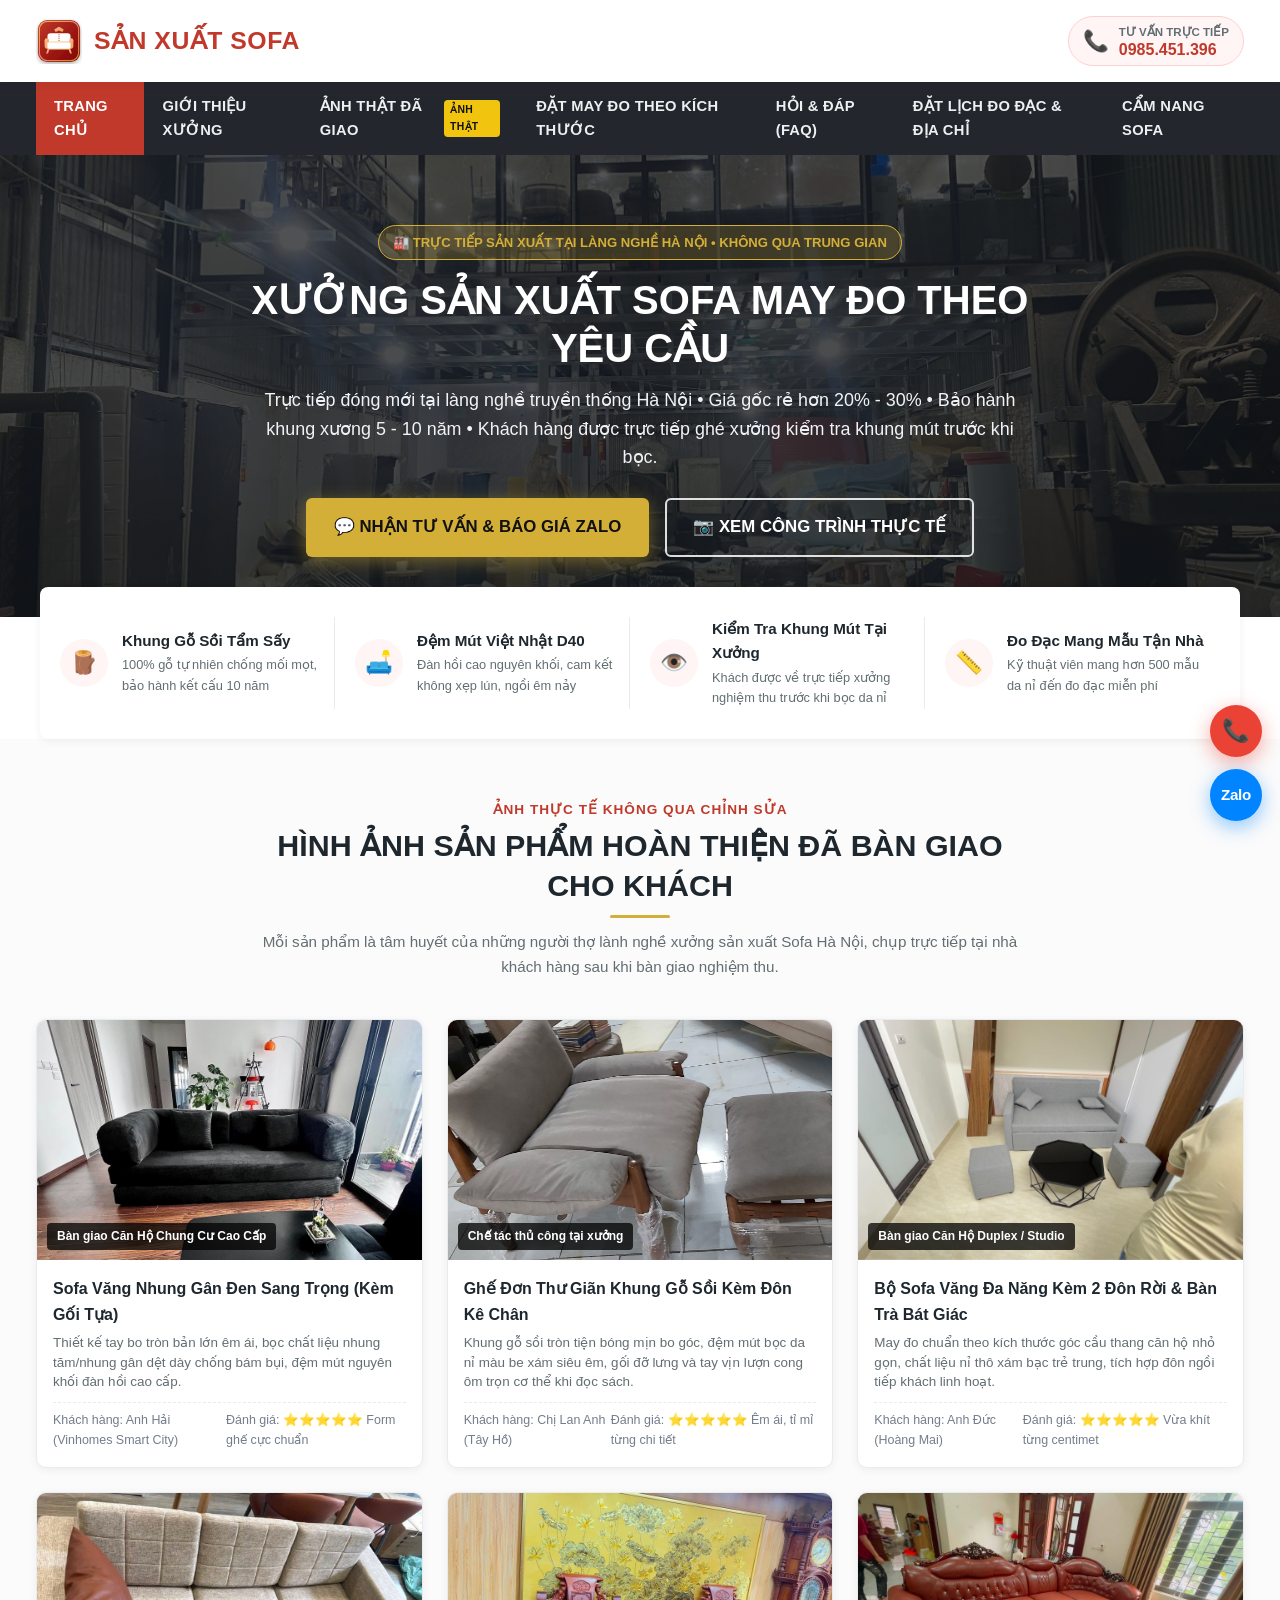
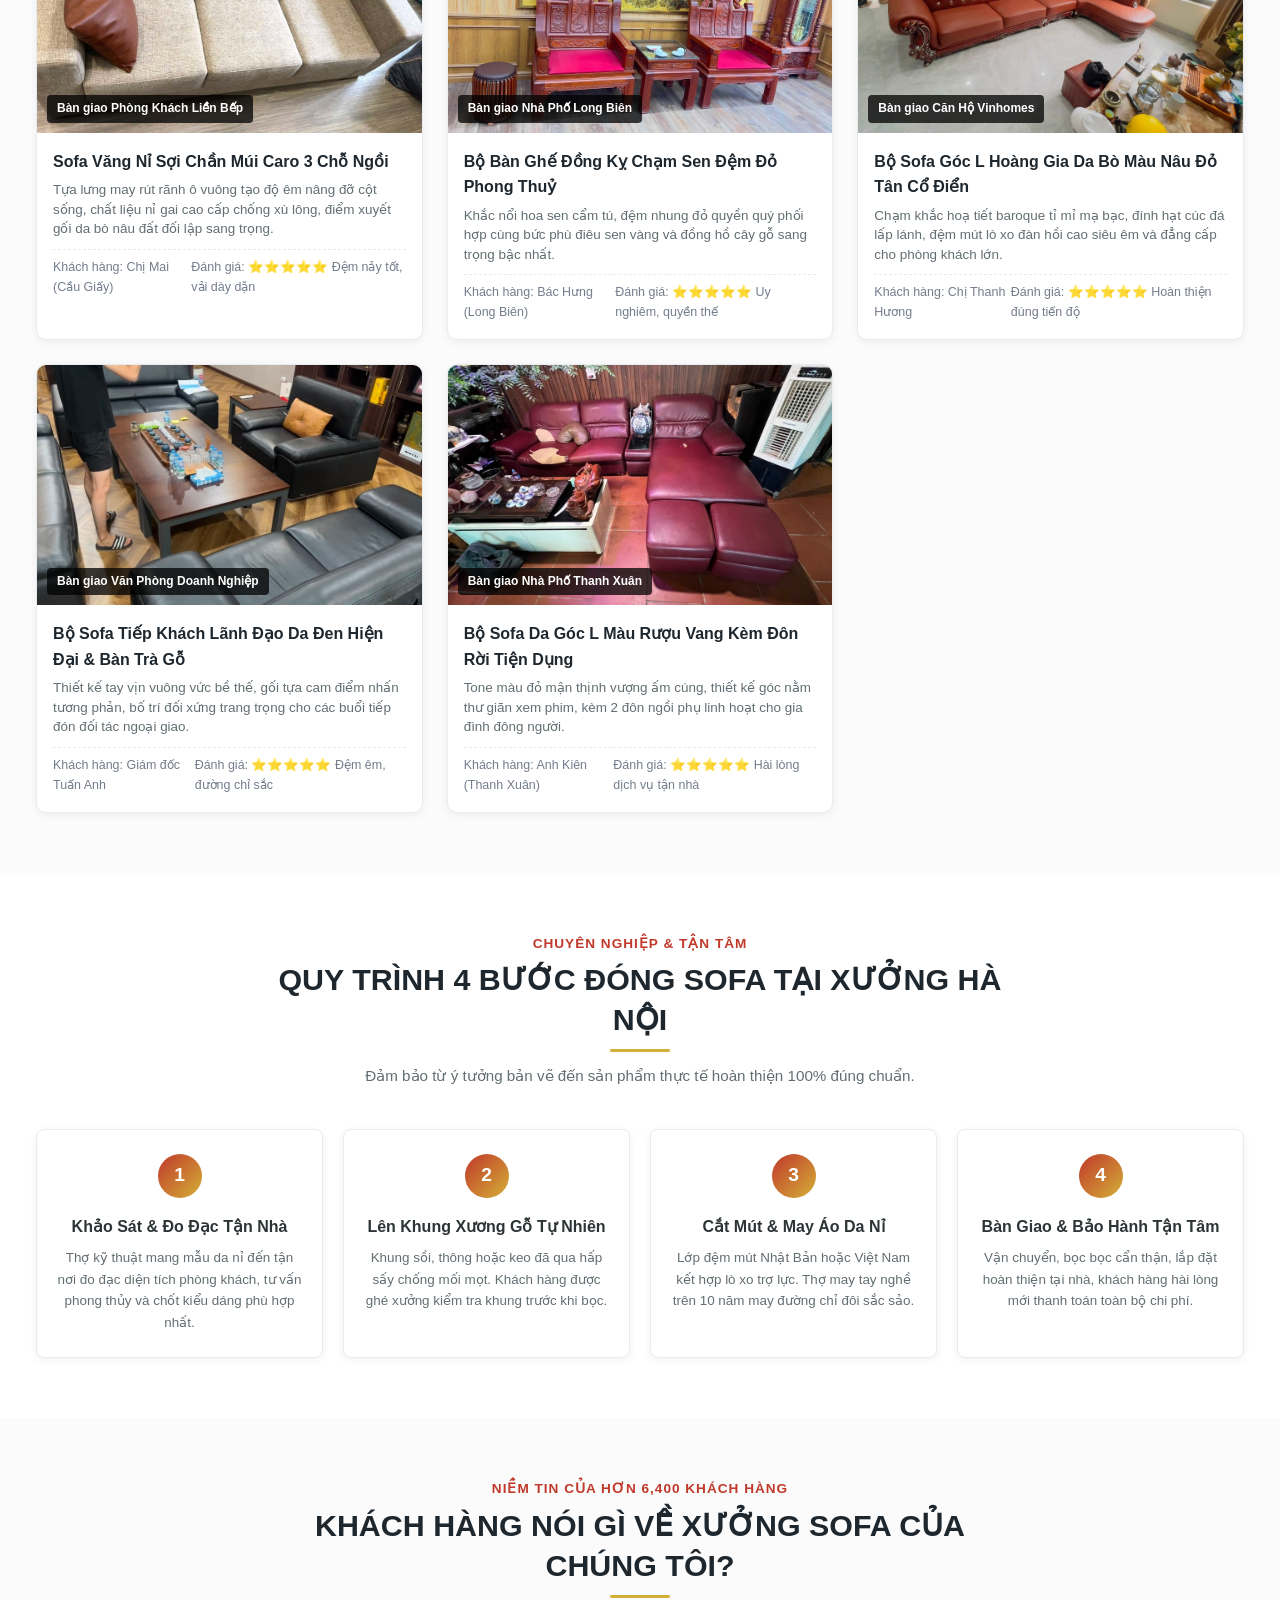
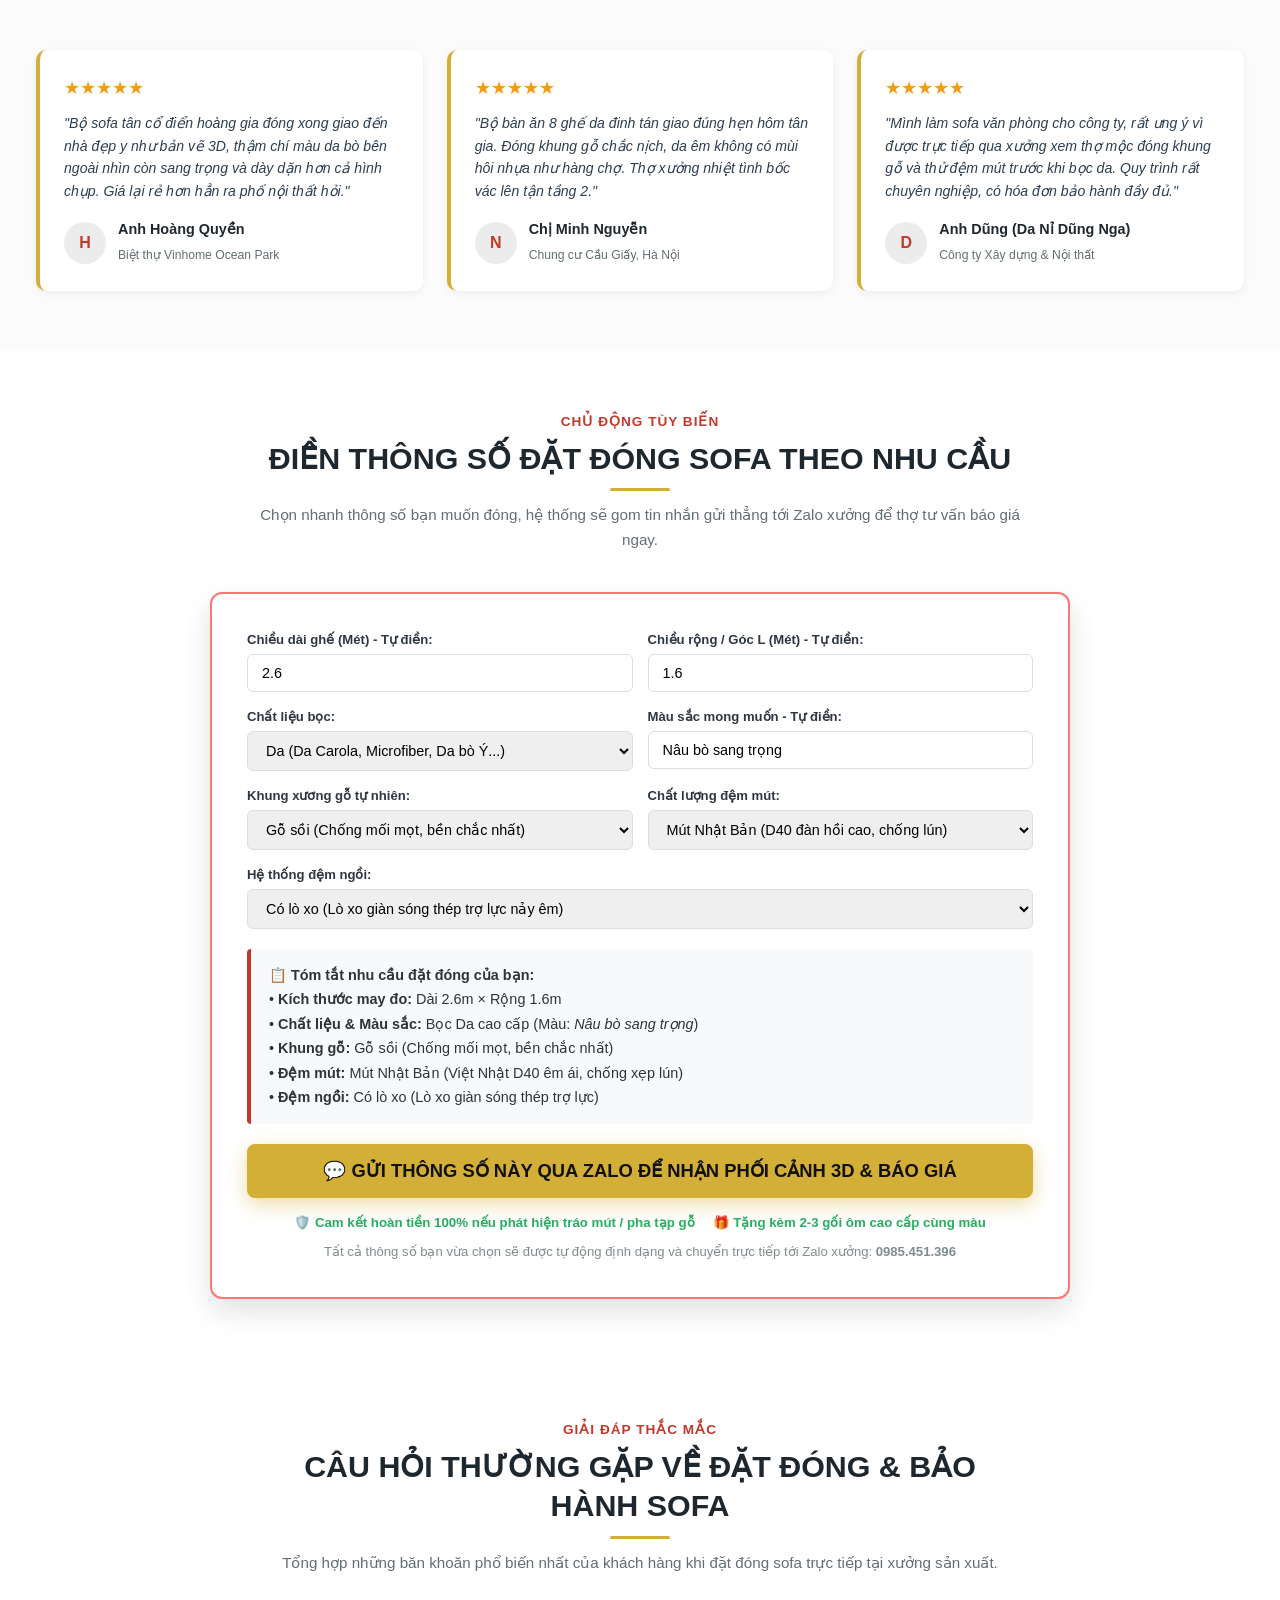
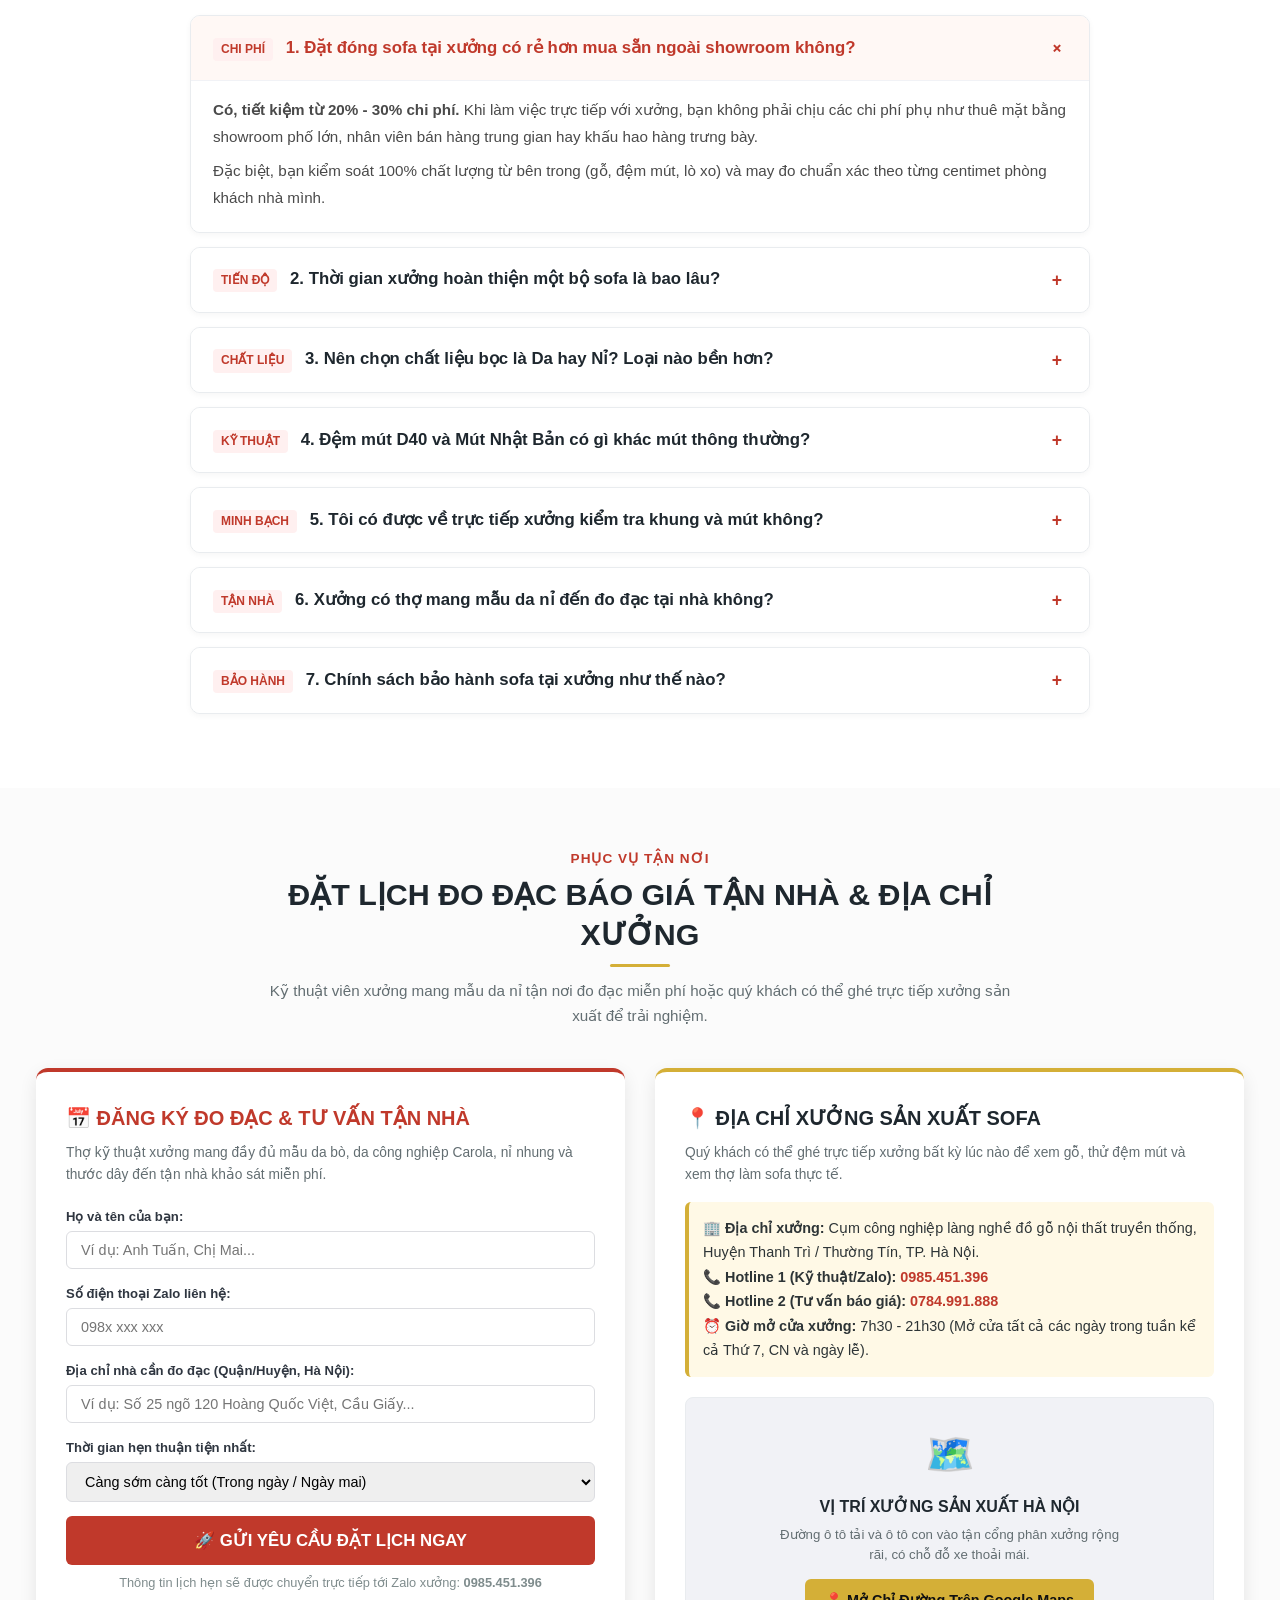
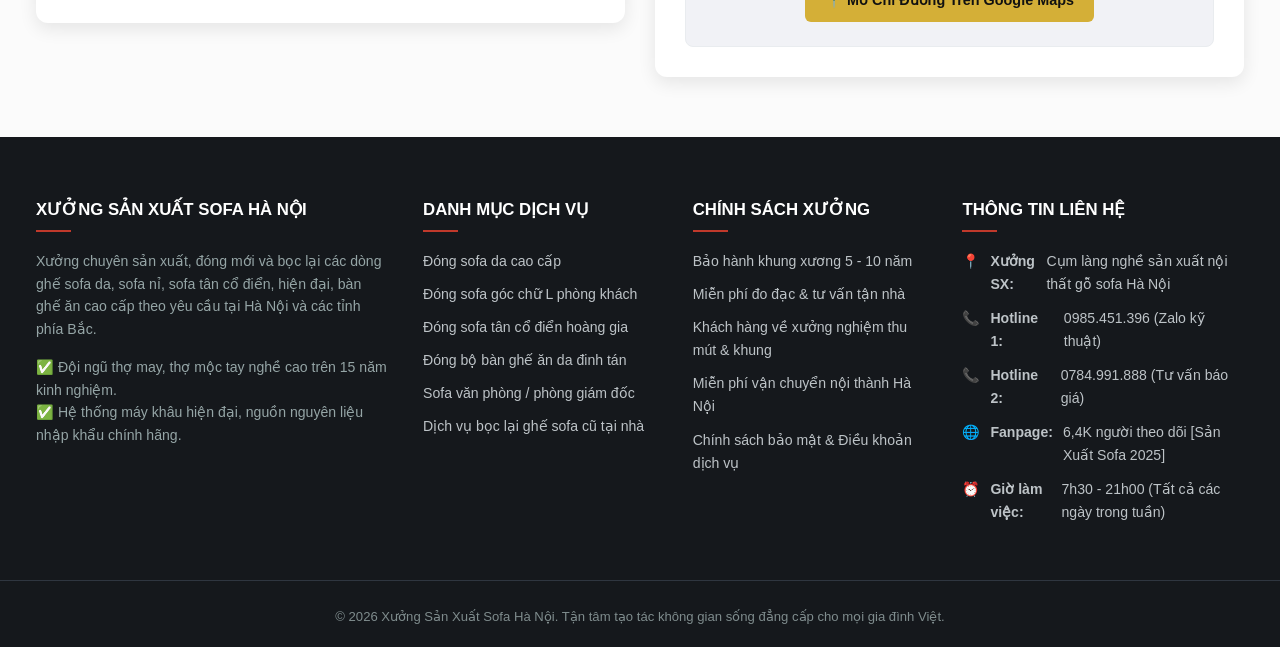
<file: index.html>
<!DOCTYPE html>
<html lang="vi">
<head>
  <meta charset="UTF-8">
  <meta name="viewport" content="width=device-width, initial-scale=1.0">
  <title>Xưởng Sản Xuất Sofa Hà Nội | Đóng Mới, Bọc Lại Sofa Theo Yêu Cầu Giá Gốc Tận Xưởng</title>
  <meta name="description" content="Xưởng sản xuất sofa uy tín tại Hà Nội. Chuyên đóng mới ghế sofa da bò, nỉ nhung, sofa tân cổ điển, hiện đại, bàn ghế ăn cao cấp. Cam kết rẻ hơn showroom 30%, bảo hành 5 năm. Hotline: 0985.451.396">
  <link rel="stylesheet" href="style.css">
  <link rel="icon" href="assets/images/sofa_real_3.jpg" type="image/jpeg">
</head>
<body>


  <!-- HEADER CHÍNH -->
  <header class="header-main">
    <div class="container header-inner">
      <a href="index.html" class="brand-logo" style="display:flex; align-items:center; gap:12px; text-decoration:none;">
        <img src="assets/logo-sofa.svg" alt="Logo Xưởng Sản Xuất Sofa" style="width:46px; height:46px; display:block;">
        <div class="brand-text">
          <h1 style="font-size: 1.55rem; font-weight: 800; color: var(--primary); letter-spacing: 0.5px; text-transform: uppercase; margin: 0; line-height: 1;">SẢN XUẤT SOFA</h1>
        </div>
      </a>

      <!-- CTA Widget -->
      <div class="header-cta-group">
        <a href="tel:0985451396" class="hotline-widget">
          <span class="pulse-phone">📞</span>
          <div>
            <div class="hotline-label">Tư vấn trực tiếp</div>
            <div class="hotline-number">0985.451.396</div>
          </div>
        </a>

        <!-- Mobile Menu Toggle -->
        <button class="mobile-menu-toggle" id="mobile-menu-btn">☰</button>
      </div>
    </div>
  </header>

  <!-- NAVBAR MENU -->
  <nav class="navbar-wrapper">
    <div class="container">
      <ul class="nav-links">
        <li class="nav-item active"><a href="index.html" class="nav-link">Trang Chủ</a></li>
        <li class="nav-item"><a href="gioi-thieu.html" class="nav-link">Giới Thiệu Xưởng</a></li>
        <li class="nav-item"><a href="#du-an-thuc-te" class="nav-link">Ảnh Thật Đã Giao <span class="badge-hot">ẢNH THẬT</span></a></li>
        <li class="nav-item"><a href="#gui-nhu-cau" class="nav-link">Đặt May Đo Theo Kích Thước</a></li>
        <li class="nav-item"><a href="#cau-hoi-thuong-gap" class="nav-link">Hỏi & Đáp (FAQ)</a></li>
        <li class="nav-item"><a href="#dat-lich-do-dac" class="nav-link">Đặt Lịch Đo Đạc & Địa Chỉ</a></li>
        <li class="nav-item"><a href="cam-nang.html" class="nav-link">Cẩm Nang Sofa</a></li>
      </ul>
    </div>
  </nav>

  <!-- HERO BANNER (ĐẬM CHẤT XƯỞNG NGHỀ - UY TÍN - GỌN GÀNG - 2 NÚT TRỌNG TÂM) -->
  <section class="hero-banner">
    <div class="container" style="text-align: center; max-width: 880px; margin: 0 auto;">
      <div class="hero-tag">🏭 TRỰC TIẾP SẢN XUẤT TẠI LÀNG NGHỀ HÀ NỘI • KHÔNG QUA TRUNG GIAN</div>
      
      <h2 class="hero-title" style="margin-bottom: 14px; text-transform: uppercase;">
        XƯỞNG SẢN XUẤT SOFA MAY ĐO THEO YÊU CẦU
      </h2>
      
      <p class="hero-desc" style="margin: 0 auto 26px; max-width: 760px; font-size: 1.12rem; font-weight: 500; color: #f1f2f6; line-height: 1.6;">
        Trực tiếp đóng mới tại làng nghề truyền thống Hà Nội • Giá gốc rẻ hơn 20% - 30% • Bảo hành khung xương 5 - 10 năm • Khách hàng được trực tiếp ghé xưởng kiểm tra khung mút trước khi bọc.
      </p>

      <!-- CHỈ GỒM ĐÚNG 2 NÚT TRỌNG TÂM NHẤT CHUẨN CRO -->
      <div class="hero-actions" style="justify-content: center; gap: 16px; flex-wrap: wrap;">
        <a href="https://zalo.me/0985451396" target="_blank" rel="noopener noreferrer" class="btn btn-secondary" style="font-size: 1.05rem; padding: 14px 28px; box-shadow: 0 4px 18px rgba(212, 175, 55, 0.45); font-weight: 800;">
          💬 NHẬN TƯ VẤN & BÁO GIÁ ZALO
        </a>
        <a href="#du-an-thuc-te" class="btn btn-outline-light" style="font-size: 1.05rem; padding: 14px 26px; border: 2px solid rgba(255,255,255,0.85); font-weight: 700;">
          📷 XEM CÔNG TRÌNH THỰC TẾ
        </a>
      </div>
    </div>
  </section>

  <!-- TRUST BAR (MINH BẠCH VẬT LIỆU & NGHỀ THỦ CÔNG) -->
  <div class="container">
    <div class="trust-bar">
      <div class="trust-grid">
        <div class="trust-item">
          <div class="trust-icon">🪵</div>
          <div class="trust-text">
            <h4>Khung Gỗ Sồi Tẩm Sấy</h4>
            <p>100% gỗ tự nhiên chống mối mọt, bảo hành kết cấu 10 năm</p>
          </div>
        </div>
        <div class="trust-item">
          <div class="trust-icon">🛋️</div>
          <div class="trust-text">
            <h4>Đệm Mút Việt Nhật D40</h4>
            <p>Đàn hồi cao nguyên khối, cam kết không xẹp lún, ngồi êm nảy</p>
          </div>
        </div>
        <div class="trust-item">
          <div class="trust-icon">👁️</div>
          <div class="trust-text">
            <h4>Kiểm Tra Khung Mút Tại Xưởng</h4>
            <p>Khách được về trực tiếp xưởng nghiệm thu trước khi bọc da nỉ</p>
          </div>
        </div>
        <div class="trust-item">
          <div class="trust-icon">📏</div>
          <div class="trust-text">
            <h4>Đo Đạc Mang Mẫu Tận Nhà</h4>
            <p>Kỹ thuật viên mang hơn 500 mẫu da nỉ đến đo đạc miễn phí</p>
          </div>
        </div>
      </div>
    </div>
  </div>

  <!-- BÀN GIAO THỰC TẾ (ẢNH THỰC TẾ TỪ XƯỞNG VỪA GIAO KHÁCH) -->
  <section class="section section-bg-light" id="du-an-thuc-te">
    <div class="container">
      <div class="section-header">
        <span class="section-subtitle">Ảnh Thực Tế Không Qua Chỉnh Sửa</span>
        <h2 class="section-title">HÌNH ẢNH SẢN PHẨM HOÀN THIỆN ĐÃ BÀN GIAO CHO KHÁCH</h2>
        <p class="section-desc">Mỗi sản phẩm là tâm huyết của những người thợ lành nghề xưởng sản xuất Sofa Hà Nội, chụp trực tiếp tại nhà khách hàng sau khi bàn giao nghiệm thu.</p>
        <div class="mobile-swipe-hint">👉 Vuốt sang trái/phải để xem thêm sản phẩm</div>
      </div>

      <div class="real-gallery-grid">
        <!-- 1. Sofa Văng Nhung Gân Đen Hiện Đại (Mẫu căn hộ chung cư cao cấp) -->
        <div class="gallery-card">
          <div class="gallery-card-img">
            <img src="assets/images/sofa_real_corduroy_black.jpg" alt="Sofa văng nhung gân đen tuyền hiện đại căn hộ chung cư" loading="lazy">
            <span class="gallery-tag">Bàn giao Căn Hộ Chung Cư Cao Cấp</span>
          </div>
          <div class="gallery-content">
            <h4>Sofa Văng Nhung Gân Đen Sang Trọng (Kèm Gối Tựa)</h4>
            <p>Thiết kế tay bo tròn bản lớn êm ái, bọc chất liệu nhung tăm/nhung gân dệt dày chống bám bụi, đệm mút nguyên khối đàn hồi cao cấp.</p>
            <div class="gallery-meta">
              <span>Khách hàng: Anh Hải (Vinhomes Smart City)</span>
              <span>Đánh giá: ⭐⭐⭐⭐⭐ Form ghế cực chuẩn</span>
            </div>
          </div>
        </div>

        <!-- 2. Ghế Bành Thư Giãn Khung Gỗ Tự Nhiên & Đôn Gác Chân -->
        <div class="gallery-card">
          <div class="gallery-card-img">
            <img src="assets/images/sofa_real_chair_don.jpg" alt="Ghế bành đơn thư giãn khung gỗ sồi tự nhiên kèm đôn gác chân" loading="lazy">
            <span class="gallery-tag">Chế tác thủ công tại xưởng</span>
          </div>
          <div class="gallery-content">
            <h4>Ghế Đơn Thư Giãn Khung Gỗ Sồi Kèm Đôn Kê Chân</h4>
            <p>Khung gỗ sồi tròn tiện bóng mịn bo góc, đệm mút bọc da nỉ màu be xám siêu êm, gối đỡ lưng và tay vịn lượn cong ôm trọn cơ thể khi đọc sách.</p>
            <div class="gallery-meta">
              <span>Khách hàng: Chị Lan Anh (Tây Hồ)</span>
              <span>Đánh giá: ⭐⭐⭐⭐⭐ Êm ái, tỉ mỉ từng chi tiết</span>
            </div>
          </div>
        </div>

        <!-- 3. Sofa Giường (Sofa Bed) Thông Minh Kèm 2 Đôn Vuông -->
        <div class="gallery-card">
          <div class="gallery-card-img">
            <img src="assets/images/sofa_real_sofabed_mini.jpg" alt="Sofa bed thông minh căn hộ studio kèm bàn trà và 2 đôn vuông" loading="lazy">
            <span class="gallery-tag">Bàn giao Căn Hộ Duplex / Studio</span>
          </div>
          <div class="gallery-content">
            <h4>Bộ Sofa Văng Đa Năng Kèm 2 Đôn Rời & Bàn Trà Bát Giác</h4>
            <p>May đo chuẩn theo kích thước góc cầu thang căn hộ nhỏ gọn, chất liệu nỉ thô xám bạc trẻ trung, tích hợp đôn ngồi tiếp khách linh hoạt.</p>
            <div class="gallery-meta">
              <span>Khách hàng: Anh Đức (Hoàng Mai)</span>
              <span>Đánh giá: ⭐⭐⭐⭐⭐ Vừa khít từng centimet</span>
            </div>
          </div>
        </div>

        <!-- 4. Sofa Văng Nỉ Dệt Sợi Caro Phối Gối Da Bò Tự Nhiên -->
        <div class="gallery-card">
          <div class="gallery-card-img">
            <img src="assets/images/sofa_real_vang_ni_soc.jpg" alt="Sofa văng nỉ sọc vuông caro 3 chỗ kèm gối da bò" loading="lazy">
            <span class="gallery-tag">Bàn giao Phòng Khách Liền Bếp</span>
          </div>
          <div class="gallery-content">
            <h4>Sofa Văng Nỉ Sợi Chần Múi Caro 3 Chỗ Ngồi</h4>
            <p>Tựa lưng may rút rãnh ô vuông tạo độ êm nâng đỡ cột sống, chất liệu nỉ gai cao cấp chống xù lông, điểm xuyết gối da bò nâu đất đối lập sang trọng.</p>
            <div class="gallery-meta">
              <span>Khách hàng: Chị Mai (Cầu Giấy)</span>
              <span>Đánh giá: ⭐⭐⭐⭐⭐ Đệm nảy tốt, vải dày dặn</span>
            </div>
          </div>
        </div>


        <!-- 6. Bộ bàn ghế chạm sen đỏ phong thuỷ Đồng Kỵ -->
        <div class="gallery-card">
          <div class="gallery-card-img">
            <img src="assets/images/sofa_real_2.jpg" alt="Bộ bàn ghế gỗ chạm hoa sen phong thuỷ" loading="lazy">
            <span class="gallery-tag">Bàn giao Nhà Phố Long Biên</span>
          </div>
          <div class="gallery-content">
            <h4>Bộ Bàn Ghế Đồng Kỵ Chạm Sen Đệm Đỏ Phong Thuỷ</h4>
            <p>Khắc nổi hoa sen cẩm tú, đệm nhung đỏ quyền quý phối hợp cùng bức phù điêu sen vàng và đồng hồ cây gỗ sang trọng bậc nhất.</p>
            <div class="gallery-meta">
              <span>Khách hàng: Bác Hưng (Long Biên)</span>
              <span>Đánh giá: ⭐⭐⭐⭐⭐ Uy nghiêm, quyền thế</span>
            </div>
          </div>
        </div>

        <!-- 7. Sofa tân cổ điển hoàng gia đỏ nâu -->
        <div class="gallery-card">
          <div class="gallery-card-img">
            <img src="assets/images/sofa_real_3.jpg" alt="Sofa góc L tân cổ điển hoàng gia" loading="lazy">
            <span class="gallery-tag">Bàn giao Căn Hộ Vinhomes</span>
          </div>
          <div class="gallery-content">
            <h4>Bộ Sofa Góc L Hoàng Gia Da Bò Màu Nâu Đỏ Tân Cổ Điển</h4>
            <p>Chạm khắc hoạ tiết baroque tỉ mỉ mạ bạc, đính hạt cúc đá lấp lánh, đệm mút lò xo đàn hồi cao siêu êm và đẳng cấp cho phòng khách lớn.</p>
            <div class="gallery-meta">
              <span>Khách hàng: Chị Thanh Hương</span>
              <span>Đánh giá: ⭐⭐⭐⭐⭐ Hoàn thiện đúng tiến độ</span>
            </div>
          </div>
        </div>

        <!-- 8. Sofa tiếp khách giám đốc / trà đạo -->
        <div class="gallery-card">
          <div class="gallery-card-img">
            <img src="assets/images/sofa_real_4.jpg" alt="Bộ sofa da văn phòng tiếp khách" loading="lazy">
            <span class="gallery-tag">Bàn giao Văn Phòng Doanh Nghiệp</span>
          </div>
          <div class="gallery-content">
            <h4>Bộ Sofa Tiếp Khách Lãnh Đạo Da Đen Hiện Đại & Bàn Trà Gỗ</h4>
            <p>Thiết kế tay vịn vuông vức bề thế, gối tựa cam điểm nhấn tương phản, bố trí đối xứng trang trọng cho các buổi tiếp đón đối tác ngoại giao.</p>
            <div class="gallery-meta">
              <span>Khách hàng: Giám đốc Tuấn Anh</span>
              <span>Đánh giá: ⭐⭐⭐⭐⭐ Đệm êm, đường chỉ sắc</span>
            </div>
          </div>
        </div>

        <!-- 9. Sofa góc da đỏ mận -->
        <div class="gallery-card">
          <div class="gallery-card-img">
            <img src="assets/images/sofa_real_5.jpg" alt="Sofa da bò đỏ mận kèm đôn phụ" loading="lazy">
            <span class="gallery-tag">Bàn giao Nhà Phố Thanh Xuân</span>
          </div>
          <div class="gallery-content">
            <h4>Bộ Sofa Da Góc L Màu Rượu Vang Kèm Đôn Rời Tiện Dụng</h4>
            <p>Tone màu đỏ mận thịnh vượng ấm cúng, thiết kế góc nằm thư giãn xem phim, kèm 2 đôn ngồi phụ linh hoạt cho gia đình đông người.</p>
            <div class="gallery-meta">
              <span>Khách hàng: Anh Kiên (Thanh Xuân)</span>
              <span>Đánh giá: ⭐⭐⭐⭐⭐ Hài lòng dịch vụ tận nhà</span>
            </div>
          </div>
        </div>

      </div>
    </div>
  </section>

  <!-- GỬI NHU CẦU ĐẶT ĐÓNG SOFA THEO YÊU CẦU -->
  <!-- QUY TRÌNH 4 BƯỚC ĐÓNG SOFA TẠI XƯỞNG -->
  <section class="section" id="quy-trinh">
    <div class="container">
      <div class="section-header">
        <span class="section-subtitle">Chuyên Nghiệp & Tận Tâm</span>
        <h2 class="section-title">QUY TRÌNH 4 BƯỚC ĐÓNG SOFA TẠI XƯỞNG HÀ NỘI</h2>
        <p class="section-desc">Đảm bảo từ ý tưởng bản vẽ đến sản phẩm thực tế hoàn thiện 100% đúng chuẩn.</p>
        <div class="mobile-swipe-hint">👉 Vuốt sang trái/phải để xem các bước quy trình</div>
      </div>

      <div class="process-grid">
        <div class="process-step">
          <div class="step-num">1</div>
          <h4>Khảo Sát & Đo Đạc Tận Nhà</h4>
          <p>Thợ kỹ thuật mang mẫu da nỉ đến tận nơi đo đạc diện tích phòng khách, tư vấn phong thủy và chốt kiểu dáng phù hợp nhất.</p>
        </div>

        <div class="process-step">
          <div class="step-num">2</div>
          <h4>Lên Khung Xương Gỗ Tự Nhiên</h4>
          <p>Khung sồi, thông hoặc keo đã qua hấp sấy chống mối mọt. Khách hàng được ghé xưởng kiểm tra khung trước khi bọc.</p>
        </div>

        <div class="process-step">
          <div class="step-num">3</div>
          <h4>Cắt Mút & May Áo Da Nỉ</h4>
          <p>Lớp đệm mút Nhật Bản hoặc Việt Nam kết hợp lò xo trợ lực. Thợ may tay nghề trên 10 năm may đường chỉ đôi sắc sảo.</p>
        </div>

        <div class="process-step">
          <div class="step-num">4</div>
          <h4>Bàn Giao & Bảo Hành Tận Tâm</h4>
          <p>Vận chuyển, bọc bọc cẩn thận, lắp đặt hoàn thiện tại nhà, khách hàng hài lòng mới thanh toán toàn bộ chi phí.</p>
        </div>
      </div>
    </div>
  </section>

  <!-- ĐÁNH GIÁ CỦA KHÁCH HÀNG -->
  <section class="section section-bg-light" id="danh-gia">
    <div class="container">
      <div class="section-header">
        <span class="section-subtitle">Niềm Tin Của Hơn 6,400 Khách Hàng</span>
        <h2 class="section-title">KHÁCH HÀNG NÓI GÌ VỀ XƯỞNG SOFA CỦA CHÚNG TÔI?</h2>
        <div class="mobile-swipe-hint">👉 Vuốt sang trái/phải để xem thêm đánh giá</div>
      </div>

      <div class="reviews-grid">
        <div class="review-card">
          <div class="review-stars">★★★★★</div>
          <p class="review-text">"Bộ sofa tân cổ điển hoàng gia đóng xong giao đến nhà đẹp y như bản vẽ 3D, thậm chí màu da bò bên ngoài nhìn còn sang trọng và dày dặn hơn cả hình chụp. Giá lại rẻ hơn hẳn ra phố nội thất hỏi."</p>
          <div class="reviewer-meta">
            <div class="reviewer-avatar">H</div>
            <div class="reviewer-info">
              <h5>Anh Hoàng Quyền</h5>
              <span>Biệt thự Vinhome Ocean Park</span>
            </div>
          </div>
        </div>

        <div class="review-card">
          <div class="review-stars">★★★★★</div>
          <p class="review-text">"Bộ bàn ăn 8 ghế da đinh tán giao đúng hẹn hôm tân gia. Đóng khung gỗ chắc nịch, da êm không có mùi hôi nhựa như hàng chợ. Thợ xưởng nhiệt tình bốc vác lên tận tầng 2."</p>
          <div class="reviewer-meta">
            <div class="reviewer-avatar">N</div>
            <div class="reviewer-info">
              <h5>Chị Minh Nguyễn</h5>
              <span>Chung cư Cầu Giấy, Hà Nội</span>
            </div>
          </div>
        </div>

        <div class="review-card">
          <div class="review-stars">★★★★★</div>
          <p class="review-text">"Mình làm sofa văn phòng cho công ty, rất ưng ý vì được trực tiếp qua xưởng xem thợ mộc đóng khung gỗ và thử đệm mút trước khi bọc da. Quy trình rất chuyên nghiệp, có hóa đơn bảo hành đầy đủ."</p>
          <div class="reviewer-meta">
            <div class="reviewer-avatar">D</div>
            <div class="reviewer-info">
              <h5>Anh Dũng (Da Nỉ Dũng Nga)</h5>
              <span>Công ty Xây dựng & Nội thất</span>
            </div>
          </div>
        </div>
      </div>
    </div>
  </section>

  <!-- GỬI YÊU CẦU ĐẶT ĐÓNG SOFA THEO KÍCH THƯỚC QUA ZALO -->
  <section class="section" id="gui-nhu-cau">
    <div class="container">
      <div class="section-header">
        <span class="section-subtitle">Chủ Động Tùy Biến</span>
        <h2 class="section-title">ĐIỀN THÔNG SỐ ĐẶT ĐÓNG SOFA THEO NHU CẦU</h2>
        <p class="section-desc">Chọn nhanh thông số bạn muốn đóng, hệ thống sẽ gom tin nhắn gửi thẳng tới Zalo xưởng để thợ tư vấn báo giá ngay.</p>
      </div>

      <div class="custom-quote-box">
        <div class="calc-grid">
          <div>
            <!-- KÍCH THƯỚC: DÀI & RỘNG TỰ ĐIỀN -->
            <div style="display:grid; grid-template-columns: 1fr 1fr; gap: 15px;">
              <div class="form-group">
                <label>Chiều dài ghế (Mét) - Tự điền:</label>
                <input type="number" id="calc-length" value="2.6" step="0.1" min="1.0" max="6.0" placeholder="VD: 2.6" required>
              </div>

              <div class="form-group">
                <label>Chiều rộng / Góc L (Mét) - Tự điền:</label>
                <input type="number" id="calc-width" value="1.6" step="0.1" min="0.8" max="3.0" placeholder="VD: 1.6" required>
              </div>
            </div>

            <!-- CHẤT LIỆU DA/NỈ & MÀU SẮC TỰ ĐIỀN -->
            <div style="display:grid; grid-template-columns: 1fr 1fr; gap: 15px;">
              <div class="form-group">
                <label>Chất liệu bọc:</label>
                <select id="calc-material">
                  <option value="da" selected>Da (Da Carola, Microfiber, Da bò Ý...)</option>
                  <option value="ni">Nỉ (Nỉ nhung, nỉ thô, nỉ Bỉ, vải dệt...)</option>
                </select>
              </div>

              <div class="form-group">
                <label>Màu sắc mong muốn - Tự điền:</label>
                <input type="text" id="calc-color-text" value="Nâu bò sang trọng" placeholder="VD: Nâu bò, Đen, Xám, Kem...">
              </div>
            </div>

            <!-- GỖ: SỒI, THÔNG, KEO & MÚT: VIỆT NAM HOẶC NHẬT BẢN -->
            <div style="display:grid; grid-template-columns: 1fr 1fr; gap: 15px;">
              <div class="form-group">
                <label>Khung xương gỗ tự nhiên:</label>
                <select id="calc-wood">
                  <option value="soi" selected>Gỗ sồi (Chống mối mọt, bền chắc nhất)</option>
                  <option value="thong">Gỗ thông (Chịu lực tốt, thớ gỗ đẹp)</option>
                  <option value="keo">Gỗ keo (Đã sấy khô, tiết kiệm chi phí)</option>
                </select>
              </div>

              <div class="form-group">
                <label>Chất lượng đệm mút:</label>
                <select id="calc-foam">
                  <option value="nhat-ban" selected>Mút Nhật Bản (D40 đàn hồi cao, chống lún)</option>
                  <option value="viet-nam">Mút Việt Nam (Độ cứng cáp vừa phải)</option>
                </select>
              </div>
            </div>

            <!-- ĐỆM NGỒI CÓ LÒ XO HOẶC KHÔNG CÓ -->
            <div class="form-group">
              <label>Hệ thống đệm ngồi:</label>
              <select id="calc-spring">
                <option value="co-lo-xo" selected>Có lò xo (Lò xo giàn sóng thép trợ lực nảy êm)</option>
                <option value="khong-lo-xo">Không có lò xo (Đệm mút đúc đầm chắc, chống rung)</option>
              </select>
            </div>

            <!-- THÔNG BÁO TỔNG HỢP NHU CẦU REAL-TIME -->
            <div id="customer-demand-summary" style="background:#f8f9fa; border-left:4px solid var(--primary); padding:14px 18px; margin:20px 0; font-size:0.9rem; color:#2d3436; line-height:1.7; border-radius:4px;">
              <!-- JS renders prompt summary -->
            </div>

            <!-- NÚT GỬI YÊU CẦU NÀY QUA ZALO XƯỞNG (BẮN TẤT CẢ THÔNG TIN VỀ ZALO 0985 451 396) -->
            <div style="text-align: center; margin-top: 20px;">
              <button type="button" class="btn btn-secondary" onclick="sendCustomDemandToZalo()" style="font-size: 1.15rem; padding: 16px 28px; width: 100%; box-shadow: 0 6px 20px rgba(212, 175, 55, 0.45); text-transform: uppercase; font-weight: 800; border-radius: 8px; display:flex; align-items:center; justify-content:center; gap:10px;">
                💬 GỬI THÔNG SỐ NÀY QUA ZALO ĐỂ NHẬN PHỐI CẢNH 3D & BÁO GIÁ
              </button>
              <div style="display:flex; justify-content:center; gap:18px; flex-wrap:wrap; margin-top:14px; font-size:0.83rem; color:#27ae60; font-weight:700;">
                <span>🛡️ Cam kết hoàn tiền 100% nếu phát hiện tráo mút / pha tạp gỗ</span>
                <span>🎁 Tặng kèm 2-3 gối ôm cao cấp cùng màu</span>
              </div>
              <p style="margin-top: 8px; font-size: 0.82rem; color: #7f8c8d;">
                Tất cả thông số bạn vừa chọn sẽ được tự động định dạng và chuyển trực tiếp tới Zalo xưởng: <strong>0985.451.396</strong>
              </p>
            </div>
          </div>
        </div>
      </div>
    </div>
  </section>

  <!-- CÂU HỎI THƯỜNG GẶP (FAQ) - GIẢI ĐÁP TOÀN DIỆN TÂM LÝ KHÁCH HÀNG -->
  <section class="section" id="cau-hoi-thuong-gap" style="background: #ffffff;">
    <div class="container">
      <div class="section-header">
        <span class="section-subtitle">Giải Đáp Thắc Mắc</span>
        <h2 class="section-title">CÂU HỎI THƯỜNG GẶP VỀ ĐẶT ĐÓNG & BẢO HÀNH SOFA</h2>
        <p class="section-desc">Tổng hợp những băn khoăn phổ biến nhất của khách hàng khi đặt đóng sofa trực tiếp tại xưởng sản xuất.</p>
      </div>

      <div class="faq-container">
        <!-- FAQ 1 -->
        <div class="faq-item active">
          <div class="faq-question" onclick="toggleFaq(this)">
            <span><span class="faq-tag">Chi Phí</span> 1. Đặt đóng sofa tại xưởng có rẻ hơn mua sẵn ngoài showroom không?</span>
            <span class="faq-icon">+</span>
          </div>
          <div class="faq-answer">
            <p><strong>Có, tiết kiệm từ 20% - 30% chi phí.</strong> Khi làm việc trực tiếp với xưởng, bạn không phải chịu các chi phí phụ như thuê mặt bằng showroom phố lớn, nhân viên bán hàng trung gian hay khấu hao hàng trưng bày.</p>
            <p>Đặc biệt, bạn kiểm soát 100% chất lượng từ bên trong (gỗ, đệm mút, lò xo) và may đo chuẩn xác theo từng centimet phòng khách nhà mình.</p>
          </div>
        </div>

        <!-- FAQ 2 -->
        <div class="faq-item">
          <div class="faq-question" onclick="toggleFaq(this)">
            <span><span class="faq-tag">Tiến Độ</span> 2. Thời gian xưởng hoàn thiện một bộ sofa là bao lâu?</span>
            <span class="faq-icon">+</span>
          </div>
          <div class="faq-answer">
            <p>Thông thường từ <strong>3 đến 7 ngày làm việc</strong> tùy thuộc vào độ phức tạp của mẫu mã (sofa góc hiện đại thường nhanh hơn dòng sofa tân cổ điển rút quả trám thủ công).</p>
            <p>Xưởng cam kết giao đúng tiến độ theo hợp đồng và hỗ trợ giao gấp trong 3 - 4 ngày đối với các gia đình cần dọn về nhà mới gấp.</p>
          </div>
        </div>

        <!-- FAQ 3 -->
        <div class="faq-item">
          <div class="faq-question" onclick="toggleFaq(this)">
            <span><span class="faq-tag">Chất Liệu</span> 3. Nên chọn chất liệu bọc là Da hay Nỉ? Loại nào bền hơn?</span>
            <span class="faq-icon">+</span>
          </div>
          <div class="faq-answer">
            <p><strong>• Sofa Da (Carola, Microfiber, da bò):</strong> Sang trọng, chống bám nước, không thấm bụi bẩn, cực kỳ dễ lau chùi khi đổ nước hoặc sữa. Rất thích hợp với nhà có trẻ nhỏ hoặc phòng bật máy lạnh thường xuyên.</p>
            <p><strong>• Sofa Nỉ / Vải nhung:</strong> Êm ái, mềm mại, thoáng mát vào mùa hè, hoa văn trẻ trung ấm cúng. Hiện nay xưởng có thêm dòng nỉ hạt trượt nước cao cấp giúp chống bám bẩn hiệu quả.</p>
          </div>
        </div>

        <!-- FAQ 4 -->
        <div class="faq-item">
          <div class="faq-question" onclick="toggleFaq(this)">
            <span><span class="faq-tag">Kỹ Thuật</span> 4. Đệm mút D40 và Mút Nhật Bản có gì khác mút thông thường?</span>
            <span class="faq-icon">+</span>
          </div>
          <div class="faq-answer">
            <p>Đệm mút là linh hồn quyết định độ êm ái và giữ form của sofa. Mút rẻ tiền (T25, mút ép vụn) rất nhanh bị xẹp lún chỉ sau vài tháng ngồi.</p>
            <p>Xưởng sử dụng <strong>Mút nguyên khối D40 hoặc Mút Nhật Bản</strong> với tỷ trọng bọt cao, độ đàn hồi tuyệt hảo. Khi đứng dậy, đệm sẽ lập tức hồi hương lại trạng thái ban đầu, cam kết chống xẹp lún và bảo vệ cột sống tối đa.</p>
          </div>
        </div>

        <!-- FAQ 5 -->
        <div class="faq-item">
          <div class="faq-question" onclick="toggleFaq(this)">
            <span><span class="faq-tag">Minh Bạch</span> 5. Tôi có được về trực tiếp xưởng kiểm tra khung và mút không?</span>
            <span class="faq-icon">+</span>
          </div>
          <div class="faq-answer">
            <p><strong>Rất khuyến khích!</strong> Xưởng luôn mời khách hàng ghé thăm xưởng tại làng nghề sản xuất nội thất để tận mắt sờ thử gỗ sồi tự nhiên, ngồi thử khối đệm mút và xem thợ may đo trước khi bọc da hoàn thiện.</p>
            <p>Với khách hàng ở xa, xưởng sẽ quay video cận cảnh chi tiết khung sườn và kết cấu gửi qua Zalo trước khi bọc.</p>
          </div>
        </div>

        <!-- FAQ 6 -->
        <div class="faq-item">
          <div class="faq-question" onclick="toggleFaq(this)">
            <span><span class="faq-tag">Tận Nhà</span> 6. Xưởng có thợ mang mẫu da nỉ đến đo đạc tại nhà không?</span>
            <span class="faq-icon">+</span>
          </div>
          <div class="faq-answer">
            <p><strong>Hoàn toàn MIỄN PHÍ!</strong> Bạn chỉ cần để lại số điện thoại hoặc đặt lịch, kỹ thuật viên của xưởng sẽ mang theo quyển mẫu da nỉ (hơn 500 màu sắc) và thước dây đến tận nhà khảo sát không gian, tư vấn kích thước phong thủy chuẩn xác nhất.</p>
          </div>
        </div>

        <!-- FAQ 7 -->
        <div class="faq-item">
          <div class="faq-question" onclick="toggleFaq(this)">
            <span><span class="faq-tag">Bảo Hành</span> 7. Chính sách bảo hành sofa tại xưởng như thế nào?</span>
            <span class="faq-icon">+</span>
          </div>
          <div class="faq-answer">
            <p>Xưởng cam kết chính sách bảo hành minh bạch bằng phiếu bảo hành điện tử và giấy tờ rõ ràng:</p>
            <p>• <strong>Bảo hành khung sườn gỗ:</strong> Từ 5 đến 10 năm (chống cong vênh, gãy sập, mối mọt).<br>
            • <strong>Bảo hành đệm mút & hệ thống lò xo:</strong> 3 đến 5 năm không xẹp lún.<br>
            • <strong>Bảo hành chất liệu da nỉ:</strong> 1 đến 3 năm (chống nổ da, bong tróc).<br>
            • <strong>Bảo trì trọn đời:</strong> Hỗ trợ làm sạch, bọc lại da mới với giá gốc dành riêng cho khách hàng cũ của xưởng.</p>
          </div>
        </div>
      </div>
    </div>
  </section>

  <!-- PHẦN ĐẶT LỊCH ĐO ĐẠC BÁO GIÁ TẬN NHÀ & ĐỊA CHỈ XƯỞNG SẢN XUẤT (ĐẶT Ở DƯỚI CÙNG) -->
  <section class="section section-bg-light" id="dat-lich-do-dac">
    <div class="container">
      <div class="section-header">
        <span class="section-subtitle">Phục Vụ Tận Nơi</span>
        <h2 class="section-title">ĐẶT LỊCH ĐO ĐẠC BÁO GIÁ TẬN NHÀ & ĐỊA CHỈ XƯỞNG</h2>
        <p class="section-desc">Kỹ thuật viên xưởng mang mẫu da nỉ tận nơi đo đạc miễn phí hoặc quý khách có thể ghé trực tiếp xưởng sản xuất để trải nghiệm.</p>
      </div>

      <div style="display:grid; grid-template-columns: repeat(auto-fit, minmax(320px, 1fr)); gap: 30px; align-items: start;">
        
        <!-- CỘT 1: FORM ĐẶT LỊCH ĐO ĐẠC TẬN NHÀ -->
        <div style="background:#fff; border-radius:12px; padding:30px; box-shadow:var(--shadow-md); border-top:4px solid var(--primary);">
          <h3 style="color:var(--primary); font-size:1.25rem; font-weight:800; margin-bottom:8px; text-transform:uppercase;">
            📅 Đăng Ký Đo Đạc & Tư Vấn Tận Nhà
          </h3>
          <p style="font-size:0.86rem; color:#636e72; margin-bottom:20px;">
            Thợ kỹ thuật xưởng mang đầy đủ mẫu da bò, da công nghiệp Carola, nỉ nhung và thước dây đến tận nhà khảo sát miễn phí.
          </p>
          <form onsubmit="handleOrderSubmit(event)">
            <div class="form-group">
              <label>Họ và tên của bạn:</label>
              <input type="text" name="customerName" placeholder="Ví dụ: Anh Tuấn, Chị Mai..." required>
            </div>
            <div class="form-group">
              <label>Số điện thoại Zalo liên hệ:</label>
              <input type="tel" name="customerPhone" placeholder="098x xxx xxx" required>
            </div>
            <div class="form-group">
              <label>Địa chỉ nhà cần đo đạc (Quận/Huyện, Hà Nội):</label>
              <input type="text" name="customerAddress" placeholder="Ví dụ: Số 25 ngõ 120 Hoàng Quốc Việt, Cầu Giấy..." required>
            </div>
            <div class="form-group">
              <label>Thời gian hẹn thuận tiện nhất:</label>
              <select name="customerTime">
                <option value="Hôm nay hoặc ngày mai">Càng sớm càng tốt (Trong ngày / Ngày mai)</option>
                <option value="Buổi tối sau giờ hành chính">Buổi tối sau 18h00</option>
                <option value="Thứ 7 hoặc Chủ Nhật">Cuối tuần (Thứ 7 / Chủ Nhật)</option>
              </select>
            </div>
            <button type="submit" class="btn btn-primary" style="width:100%; padding:14px; font-size:1.05rem; font-weight:800; border-radius:6px; margin-top:10px; display:flex; align-items:center; justify-content:center; gap:8px;">
              🚀 GỬI YÊU CẦU ĐẶT LỊCH NGAY
            </button>
            <p style="margin-top: 8px; font-size: 0.8rem; color: #7f8c8d; text-align: center;">
              Thông tin lịch hẹn sẽ được chuyển trực tiếp tới Zalo xưởng: <strong>0985.451.396</strong>
            </p>
          </form>
        </div>

        <!-- CỘT 2: ĐỊA CHỈ XƯỞNG & BẢN ĐỒ VỊ TRÍ -->
        <div style="background:#fff; border-radius:12px; padding:30px; box-shadow:var(--shadow-md); border-top:4px solid var(--secondary);">
          <h3 style="color:var(--dark); font-size:1.25rem; font-weight:800; margin-bottom:8px; text-transform:uppercase;">
            📍 ĐỊA CHỈ XƯỞNG SẢN XUẤT SOFA
          </h3>
          <p style="font-size:0.86rem; color:#636e72; margin-bottom:16px;">
            Quý khách có thể ghé trực tiếp xưởng bất kỳ lúc nào để xem gỗ, thử đệm mút và xem thợ làm sofa thực tế.
          </p>

          <div style="background:#fff9e6; border-left:4px solid var(--secondary); padding:14px; border-radius:6px; margin-bottom:20px; font-size:0.9rem; line-height:1.7;">
            🏢 <strong>Địa chỉ xưởng:</strong> Cụm công nghiệp làng nghề đồ gỗ nội thất truyền thống, Huyện Thanh Trì / Thường Tín, TP. Hà Nội.<br>
            📞 <strong>Hotline 1 (Kỹ thuật/Zalo):</strong> <a href="tel:0985451396" style="color:var(--primary); font-weight:800;">0985.451.396</a><br>
            📞 <strong>Hotline 2 (Tư vấn báo giá):</strong> <a href="tel:0784991888" style="color:var(--primary); font-weight:800;">0784.991.888</a><br>
            ⏰ <strong>Giờ mở cửa xưởng:</strong> 7h30 - 21h30 (Mở cửa tất cả các ngày trong tuần kể cả Thứ 7, CN và ngày lễ).
          </div>

          <!-- Bản đồ chỉ dẫn / Google Map -->
          <a href="https://www.google.com/maps/search/?api=1&query=C%E1%BB%A5m%20c%C3%B4ng%20nghi%E1%BB%87p%20l%C3%A0ng%20ngh%E1%BB%81%20%C4%91%E1%BB%93%20g%E1%BB%97%20n%E1%BB%99i%20th%E1%BA%A5t%20truy%E1%BB%81n%20th%E1%BB%91ng%2C%20Huy%E1%BB%87n%20Thanh%20Tr%C3%AC%2C%20H%C3%A0%20N%E1%BB%99i" target="_blank" rel="noopener noreferrer" style="text-decoration:none; display:block; border-radius:8px; overflow:hidden; border:1px solid #e9ecef; background:#f1f2f6; text-align:center; padding:24px 16px; transition:transform 0.2s, box-shadow 0.2s; cursor:pointer;" onmouseover="this.style.transform='translateY(-2px)'; this.style.boxShadow='0 6px 16px rgba(0,0,0,0.08)';" onmouseout="this.style.transform='translateY(0)'; this.style.boxShadow='none';">
            <div style="font-size:2.5rem; margin-bottom:8px;">🗺️</div>
            <strong style="color:var(--dark); font-size:1rem; display:block; margin-bottom:6px;">VỊ TRÍ XƯỞNG SẢN XUẤT HÀ NỘI</strong>
            <p style="font-size:0.83rem; color:#636e72; margin-bottom:14px; max-width:340px; margin-left:auto; margin-right:auto; line-height:1.5;">Đường ô tô tải và ô tô con vào tận cổng phân xưởng rộng rãi, có chỗ đỗ xe thoải mái.</p>
            <span class="btn btn-secondary" style="font-size:0.9rem; padding:10px 20px; font-weight:700; display:inline-flex; align-items:center; gap:6px;">
              📍 Mở Chỉ Đường Trên Google Maps
            </span>
          </a>
        </div>

      </div>
    </div>
  </section>

  <!-- LIÊN HỆ & THÔNG TIN XƯỞNG -->
  <footer class="footer-main" id="lien-he">
    <div class="container footer-grid">
      <div class="footer-col footer-about">
        <h3>XƯỞNG SẢN XUẤT SOFA HÀ NỘI</h3>
        <p>
          Xưởng chuyên sản xuất, đóng mới và bọc lại các dòng ghế sofa da, sofa nỉ, sofa tân cổ điển, hiện đại, bàn ghế ăn cao cấp theo yêu cầu tại Hà Nội và các tỉnh phía Bắc.
        </p>
        <p>
          ✅ Đội ngũ thợ may, thợ mộc tay nghề cao trên 15 năm kinh nghiệm.<br>
          ✅ Hệ thống máy khâu hiện đại, nguồn nguyên liệu nhập khẩu chính hãng.
        </p>
      </div>

      <div class="footer-col footer-links">
        <h3>DANH MỤC DỊCH VỤ</h3>
        <ul>
          <li><a href="#du-an-thuc-te">Đóng sofa da cao cấp</a></li>
          <li><a href="#du-an-thuc-te">Đóng sofa góc chữ L phòng khách</a></li>
          <li><a href="#du-an-thuc-te">Đóng sofa tân cổ điển hoàng gia</a></li>
          <li><a href="#du-an-thuc-te">Đóng bộ bàn ghế ăn da đinh tán</a></li>
          <li><a href="#du-an-thuc-te">Sofa văn phòng / phòng giám đốc</a></li>
          <li><a href="#du-an-thuc-te">Dịch vụ bọc lại ghế sofa cũ tại nhà</a></li>
        </ul>
      </div>

      <div class="footer-col footer-links">
        <h3>CHÍNH SÁCH XƯỞNG</h3>
        <ul>
          <li><a href="#">Bảo hành khung xương 5 - 10 năm</a></li>
          <li><a href="#">Miễn phí đo đạc & tư vấn tận nhà</a></li>
          <li><a href="#">Khách hàng về xưởng nghiệm thu mút & khung</a></li>
          <li><a href="#">Miễn phí vận chuyển nội thành Hà Nội</a></li>
          <li><a href="#">Chính sách bảo mật & Điều khoản dịch vụ</a></li>
        </ul>
      </div>

      <div class="footer-col footer-contact">
        <h3>THÔNG TIN LIÊN HỆ</h3>
        <ul>
          <li>📍 <strong>Xưởng SX:</strong> Cụm làng nghề sản xuất nội thất gỗ sofa Hà Nội</li>
          <li>📞 <strong>Hotline 1:</strong> 0985.451.396 (Zalo kỹ thuật)</li>
          <li>📞 <strong>Hotline 2:</strong> 0784.991.888 (Tư vấn báo giá)</li>
          <li>🌐 <strong>Fanpage:</strong> 6,4K người theo dõi [Sản Xuất Sofa 2025]</li>
          <li>⏰ <strong>Giờ làm việc:</strong> 7h30 - 21h00 (Tất cả các ngày trong tuần)</li>
        </ul>
      </div>
    </div>

    <div class="footer-bottom">
      <div class="container">
        <p>© 2026 Xưởng Sản Xuất Sofa Hà Nội. Tận tâm tạo tác không gian sống đẳng cấp cho mọi gia đình Việt.</p>
      </div>
    </div>
  </footer>


  <!-- NÚT GỌI & ZALO NỔI TIỆN LỢI TRÊN MÁY TÍNH -->
  <div class="floating-actions">
    <a href="tel:0985451396" class="float-btn float-phone" title="Gọi hotline xưởng">📞</a>
    <a href="https://zalo.me/0985451396" target="_blank" class="float-btn float-zalo" title="Chat Zalo tư vấn">Zalo</a>
    <button class="float-btn float-top" id="back-to-top" title="Về đầu trang">▲</button>
  </div>

  <!-- MODAL GIỎ HÀNG & ĐẶT MAY ĐO -->
  <div class="modal-overlay" id="cart-modal">
    <div class="modal-card">
      <button class="modal-close" onclick="closeCartModal()">✕</button>
      <h3 class="modal-title">🛒 DANH SÁCH SẢN PHẨM BẠN QUAN TÂM</h3>
      
      <div id="cart-items-list" style="margin-bottom: 20px;">
        <!-- JS renders items -->
      </div>

      <div style="display:flex; justify-content:space-between; align-items:center; border-top:2px solid #eee; padding-top:14px; margin-bottom:20px;">
        <span style="font-weight:700; font-size:1.1rem;">Tổng dự toán:</span>
        <span id="cart-total-price" style="font-weight:800; font-size:1.4rem; color:var(--primary);">0 ₫</span>
      </div>

      <h4 style="margin-bottom:12px; font-size:1rem; color:var(--dark);">Điền thông tin để xưởng liên hệ chốt mẫu & kích thước tận nhà:</h4>
      <form onsubmit="handleOrderSubmit(event)">
        <div class="form-group">
          <input type="text" name="customerName" placeholder="Họ và tên của bạn *" required>
        </div>
        <div class="form-group">
          <input type="tel" name="customerPhone" placeholder="Số điện thoại / Zalo *" required>
        </div>
        <div class="form-group">
          <input type="text" name="customerAddress" placeholder="Địa chỉ giao hàng / đo đạc tại nhà (quận/huyện, Hà Nội)">
        </div>
        <div class="form-group">
          <textarea name="customerNote" rows="2" placeholder="Ghi chú thêm (kích thước mong muốn, màu sắc da nỉ, thời gian bàn giao...)"></textarea>
        </div>
        <button type="submit" class="btn btn-primary" style="width:100%;">GỬI YÊU CẦU ĐẶT ĐÓNG TẠI XƯỞNG</button>
      </form>
    </div>
  </div>

  <!-- MODAL CHI TIẾT SẢN PHẨM -->
  <div class="modal-overlay" id="product-detail-modal">
    <div class="modal-card">
      <button class="modal-close" onclick="closeProductDetail()">✕</button>
      <div id="product-detail-body">
        <!-- JS renders product details -->
      </div>
    </div>
  </div>

  <!-- SCRIPT -->
  <script src="script.js"></script>
  <script>
    // Hỗ trợ click menu điều hướng nhanh lọc danh mục
    function filterByNav(category) {
      const tabs = document.querySelectorAll('.tab-btn');
      tabs.forEach(t => {
        if (t.getAttribute('data-cat') === category) {
          t.click();
        }
      });
    }
  </script>
</body>
</html>
</file>
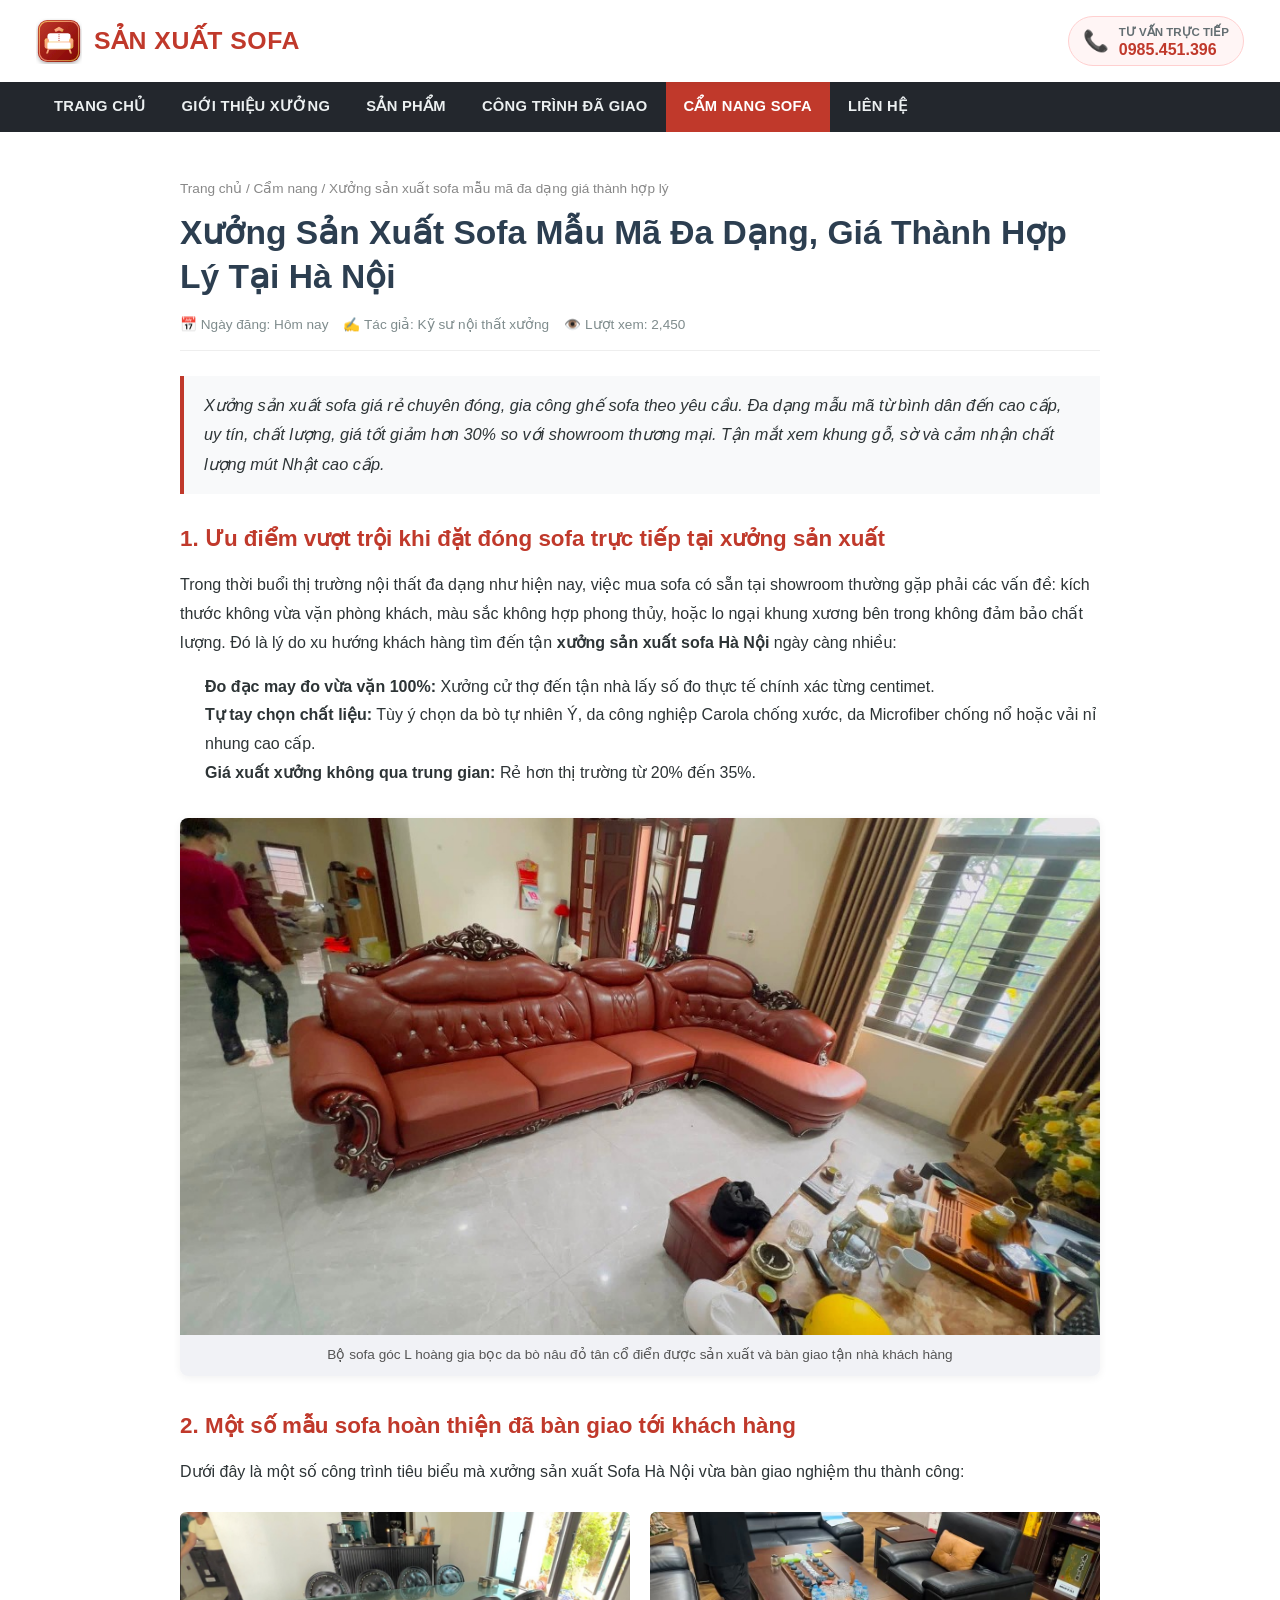
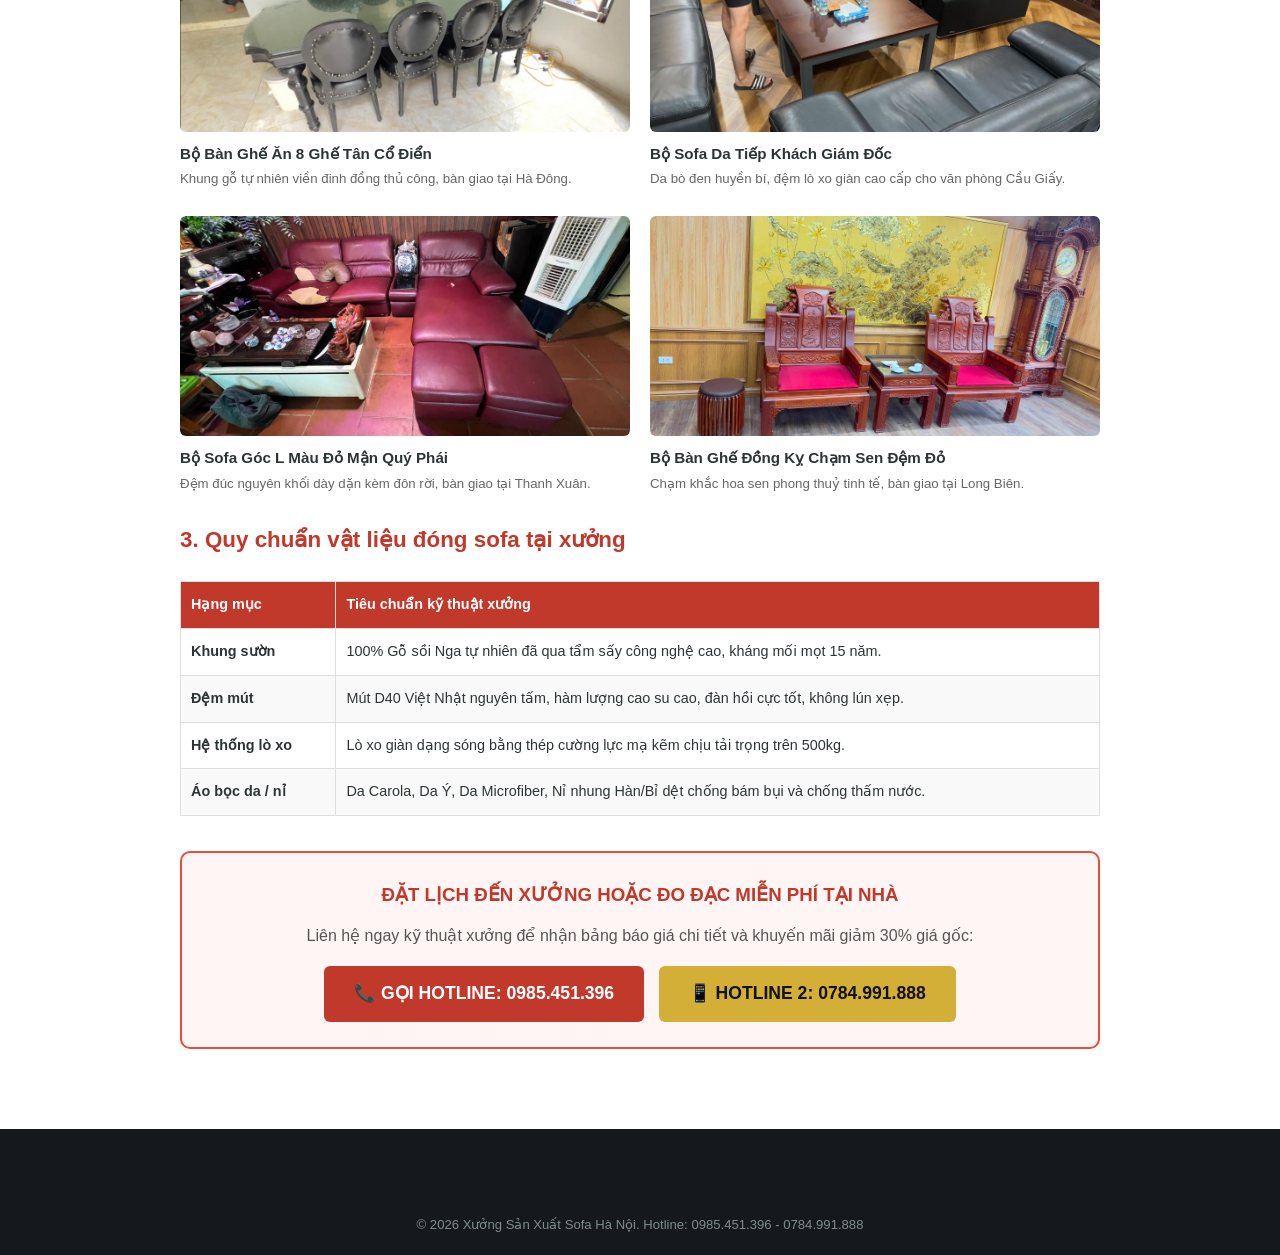
<file: cam-nang.html>
<!DOCTYPE html>
<html lang="vi">
<head>
  <meta charset="UTF-8">
  <meta name="viewport" content="width=device-width, initial-scale=1.0">
  <title>Xưởng Sản Xuất Sofa Mẫu Mã Đa Dạng Giá Thành Hợp Lý Tại Hà Nội | Cẩm Nang Nội Thất</title>
  <link rel="stylesheet" href="style.css">
</head>
<body>

  <!-- HEADER -->
  <header class="header-main">
    <div class="container header-inner">
      <a href="index.html" class="brand-logo" style="display:flex; align-items:center; gap:12px; text-decoration:none;">
        <img src="assets/logo-sofa.svg" alt="Logo Xưởng Sản Xuất Sofa" style="width:46px; height:46px; display:block;">
        <div class="brand-text">
          <h1 style="font-size: 1.55rem; font-weight: 800; color: var(--primary); letter-spacing: 0.5px; text-transform: uppercase; margin: 0; line-height: 1;">SẢN XUẤT SOFA</h1>
        </div>
      </a>
      <div class="header-cta-group">
        <a href="tel:0985451396" class="hotline-widget">
          <span class="pulse-phone">📞</span>
          <div>
            <div class="hotline-label">Tư vấn trực tiếp</div>
            <div class="hotline-number">0985.451.396</div>
          </div>
        </a>
      </div>
    </div>
  </header>

  <!-- NAVBAR -->
  <nav class="navbar-wrapper">
    <div class="container">
      <ul class="nav-links">
        <li class="nav-item"><a href="index.html" class="nav-link">Trang Chủ</a></li>
        <li class="nav-item"><a href="gioi-thieu.html" class="nav-link">Giới Thiệu Xưởng</a></li>
        <li class="nav-item"><a href="index.html#san-pham" class="nav-link">Sản Phẩm</a></li>
        <li class="nav-item"><a href="index.html#du-an-thuc-te" class="nav-link">Công Trình Đã Giao</a></li>
        <li class="nav-item active"><a href="cam-nang.html" class="nav-link">Cẩm Nang Sofa</a></li>
        <li class="nav-item"><a href="index.html#lien-he" class="nav-link">Liên Hệ</a></li>
      </ul>
    </div>
  </nav>

  <!-- BÀI VIẾT CHI TIẾT (CHUẨN FORM TÂM VIỆT) -->
  <div class="container" style="padding: 45px 16px;">
    <div style="max-width: 920px; margin: 0 auto; line-height: 1.8;">
      <div style="font-size: 0.85rem; color: #888; margin-bottom: 10px;">
        <a href="index.html">Trang chủ</a> / <a href="cam-nang.html">Cẩm nang</a> / <span>Xưởng sản xuất sofa mẫu mã đa dạng giá thành hợp lý</span>
      </div>

      <h1 style="color: #2c3e50; font-size: 2.1rem; line-height: 1.3; margin-bottom: 15px;">
        Xưởng Sản Xuất Sofa Mẫu Mã Đa Dạng, Giá Thành Hợp Lý Tại Hà Nội
      </h1>
      
      <div style="display:flex; gap:15px; color:#7f8c8d; font-size:0.85rem; margin-bottom:25px; border-bottom:1px solid #eee; padding-bottom:12px;">
        <span>📅 Ngày đăng: Hôm nay</span>
        <span>✍️ Tác giả: Kỹ sư nội thất xưởng</span>
        <span>👁️ Lượt xem: 2,450</span>
      </div>

      <div style="background:#f8f9fa; border-left:4px solid var(--primary); padding:15px 20px; margin-bottom:25px; font-style:italic; font-size:1.02rem;">
        Xưởng sản xuất sofa giá rẻ chuyên đóng, gia công ghế sofa theo yêu cầu. Đa dạng mẫu mã từ bình dân đến cao cấp, uy tín, chất lượng, giá tốt giảm hơn 30% so với showroom thương mại. Tận mắt xem khung gỗ, sờ và cảm nhận chất lượng mút Nhật cao cấp.
      </div>

      <h2 style="font-size:1.4rem; color:var(--primary); margin:25px 0 12px;">1. Ưu điểm vượt trội khi đặt đóng sofa trực tiếp tại xưởng sản xuất</h2>
      <p>
        Trong thời buổi thị trường nội thất đa dạng như hiện nay, việc mua sofa có sẵn tại showroom thường gặp phải các vấn đề: kích thước không vừa vặn phòng khách, màu sắc không hợp phong thủy, hoặc lo ngại khung xương bên trong không đảm bảo chất lượng. Đó là lý do xu hướng khách hàng tìm đến tận <strong>xưởng sản xuất sofa Hà Nội</strong> ngày càng nhiều:
      </p>

      <ul style="padding-left: 25px; margin: 15px 0;">
        <li><strong>Đo đạc may đo vừa vặn 100%:</strong> Xưởng cử thợ đến tận nhà lấy số đo thực tế chính xác từng centimet.</li>
        <li><strong>Tự tay chọn chất liệu:</strong> Tùy ý chọn da bò tự nhiên Ý, da công nghiệp Carola chống xước, da Microfiber chống nổ hoặc vải nỉ nhung cao cấp.</li>
        <li><strong>Giá xuất xưởng không qua trung gian:</strong> Rẻ hơn thị trường từ 20% đến 35%.</li>
      </ul>

      <div style="margin: 30px 0; border-radius: 8px; overflow: hidden; box-shadow: var(--shadow-sm);">
        <img src="assets/images/sofa_real_3.jpg" alt="Mẫu sofa tân cổ điển hoàng gia đã giao cho khách" style="width: 100%;">
        <p style="background: #f1f2f6; padding: 8px; font-size: 0.85rem; color: #555; text-align: center; margin: 0;">
          Bộ sofa góc L hoàng gia bọc da bò nâu đỏ tân cổ điển được sản xuất và bàn giao tận nhà khách hàng
        </p>
      </div>

      <h2 style="font-size:1.4rem; color:var(--primary); margin:25px 0 12px;">2. Một số mẫu sofa hoàn thiện đã bàn giao tới khách hàng</h2>
      <p>
        Dưới đây là một số công trình tiêu biểu mà xưởng sản xuất Sofa Hà Nội vừa bàn giao nghiệm thu thành công:
      </p>

      <!-- Grid 2 ảnh thực tế -->
      <div style="display:grid; grid-template-columns: 1fr 1fr; gap: 20px; margin: 25px 0;">
        <div>
          <img src="assets/images/sofa_real_1.jpg" style="width:100%; height:220px; object-fit:cover; border-radius:6px;">
          <h4 style="margin-top:8px; font-size:0.95rem;">Bộ Bàn Ghế Ăn 8 Ghế Tân Cổ Điển</h4>
          <p style="font-size:0.83rem; color:#666;">Khung gỗ tự nhiên viền đinh đồng thủ công, bàn giao tại Hà Đông.</p>
        </div>
        <div>
          <img src="assets/images/sofa_real_4.jpg" style="width:100%; height:220px; object-fit:cover; border-radius:6px;">
          <h4 style="margin-top:8px; font-size:0.95rem;">Bộ Sofa Da Tiếp Khách Giám Đốc</h4>
          <p style="font-size:0.83rem; color:#666;">Da bò đen huyền bí, đệm lò xo giàn cao cấp cho văn phòng Cầu Giấy.</p>
        </div>
      </div>

      <div style="display:grid; grid-template-columns: 1fr 1fr; gap: 20px; margin: 25px 0;">
        <div>
          <img src="assets/images/sofa_real_5.jpg" style="width:100%; height:220px; object-fit:cover; border-radius:6px;">
          <h4 style="margin-top:8px; font-size:0.95rem;">Bộ Sofa Góc L Màu Đỏ Mận Quý Phái</h4>
          <p style="font-size:0.83rem; color:#666;">Đệm đúc nguyên khối dày dặn kèm đôn rời, bàn giao tại Thanh Xuân.</p>
        </div>
        <div>
          <img src="assets/images/sofa_real_2.jpg" style="width:100%; height:220px; object-fit:cover; border-radius:6px;">
          <h4 style="margin-top:8px; font-size:0.95rem;">Bộ Bàn Ghế Đồng Kỵ Chạm Sen Đệm Đỏ</h4>
          <p style="font-size:0.83rem; color:#666;">Chạm khắc hoa sen phong thuỷ tinh tế, bàn giao tại Long Biên.</p>
        </div>
      </div>

      <h2 style="font-size:1.4rem; color:var(--primary); margin:25px 0 12px;">3. Quy chuẩn vật liệu đóng sofa tại xưởng</h2>
      <table style="width:100%; border-collapse:collapse; margin:20px 0; font-size:0.9rem;">
        <thead>
          <tr style="background:#c0392b; color:#fff;">
            <th style="padding:10px; border:1px solid #ddd; text-align:left;">Hạng mục</th>
            <th style="padding:10px; border:1px solid #ddd; text-align:left;">Tiêu chuẩn kỹ thuật xưởng</th>
          </tr>
        </thead>
        <tbody>
          <tr>
            <td style="padding:10px; border:1px solid #ddd; font-weight:bold;">Khung sườn</td>
            <td style="padding:10px; border:1px solid #ddd;">100% Gỗ sồi Nga tự nhiên đã qua tẩm sấy công nghệ cao, kháng mối mọt 15 năm.</td>
          </tr>
          <tr style="background:#f9f9f9;">
            <td style="padding:10px; border:1px solid #ddd; font-weight:bold;">Đệm mút</td>
            <td style="padding:10px; border:1px solid #ddd;">Mút D40 Việt Nhật nguyên tấm, hàm lượng cao su cao, đàn hồi cực tốt, không lún xẹp.</td>
          </tr>
          <tr>
            <td style="padding:10px; border:1px solid #ddd; font-weight:bold;">Hệ thống lò xo</td>
            <td style="padding:10px; border:1px solid #ddd;">Lò xo giàn dạng sóng bằng thép cường lực mạ kẽm chịu tải trọng trên 500kg.</td>
          </tr>
          <tr style="background:#f9f9f9;">
            <td style="padding:10px; border:1px solid #ddd; font-weight:bold;">Áo bọc da / nỉ</td>
            <td style="padding:10px; border:1px solid #ddd;">Da Carola, Da Ý, Da Microfiber, Nỉ nhung Hàn/Bỉ dệt chống bám bụi và chống thấm nước.</td>
          </tr>
        </tbody>
      </table>

      <!-- CTA Box -->
      <div style="background:#fff5f5; border:2px solid #e74c3c; border-radius:10px; padding:25px; margin:35px 0; text-align:center;">
        <h3 style="color:#c0392b; margin-bottom:10px;">ĐẶT LỊCH ĐẾN XƯỞNG HOẶC ĐO ĐẠC MIỄN PHÍ TẠI NHÀ</h3>
        <p style="margin-bottom:15px; color:#555;">Liên hệ ngay kỹ thuật xưởng để nhận bảng báo giá chi tiết và khuyến mãi giảm 30% giá gốc:</p>
        <a href="tel:0985451396" class="btn btn-primary" style="font-size:1.1rem; padding:12px 30px;">📞 GỌI HOTLINE: 0985.451.396</a>
        <a href="tel:0784991888" class="btn btn-secondary" style="font-size:1.1rem; padding:12px 30px; margin-left:10px;">📱 HOTLINE 2: 0784.991.888</a>
      </div>
    </div>
  </div>

  <!-- FOOTER -->
  <footer class="footer-main">
    <div class="container footer-bottom" style="border: none;">
      <p>© 2026 Xưởng Sản Xuất Sofa Hà Nội. Hotline: 0985.451.396 - 0784.991.888</p>
    </div>
  </footer>
</body>
</html>
</file>
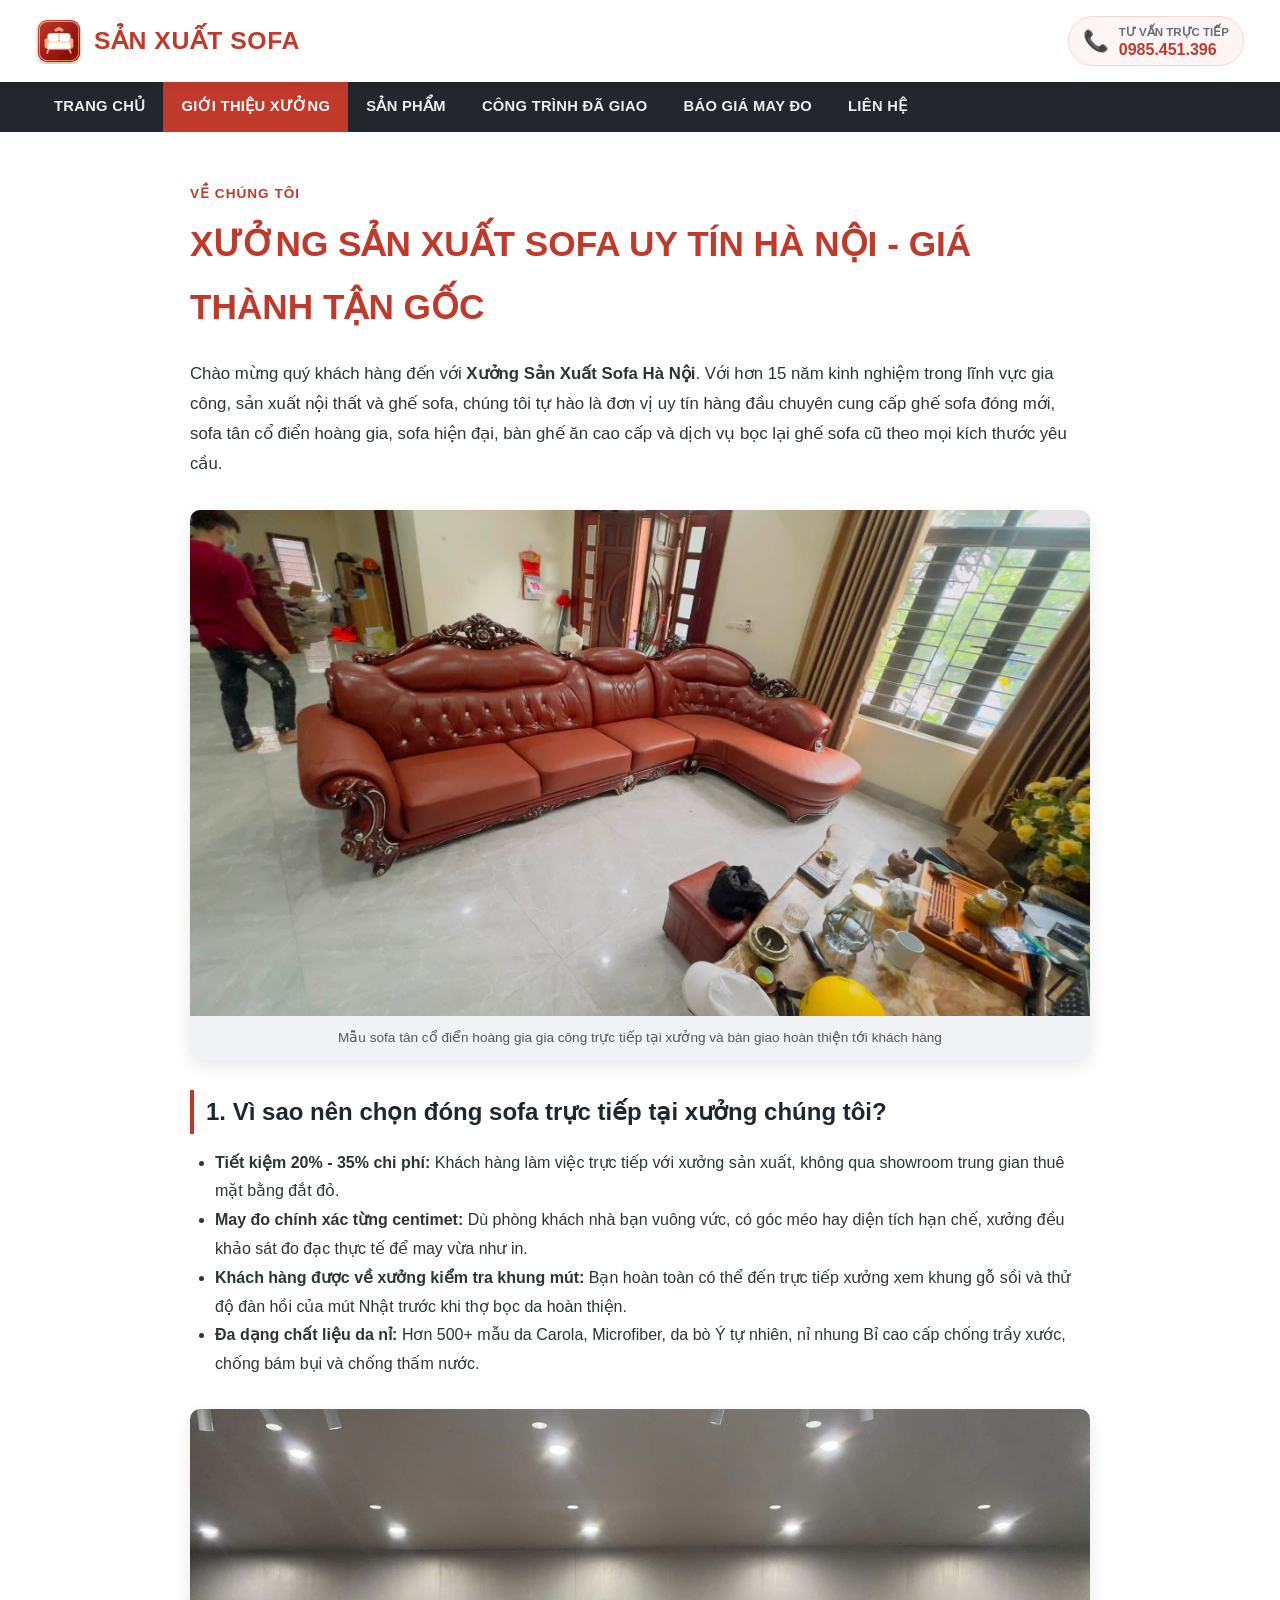
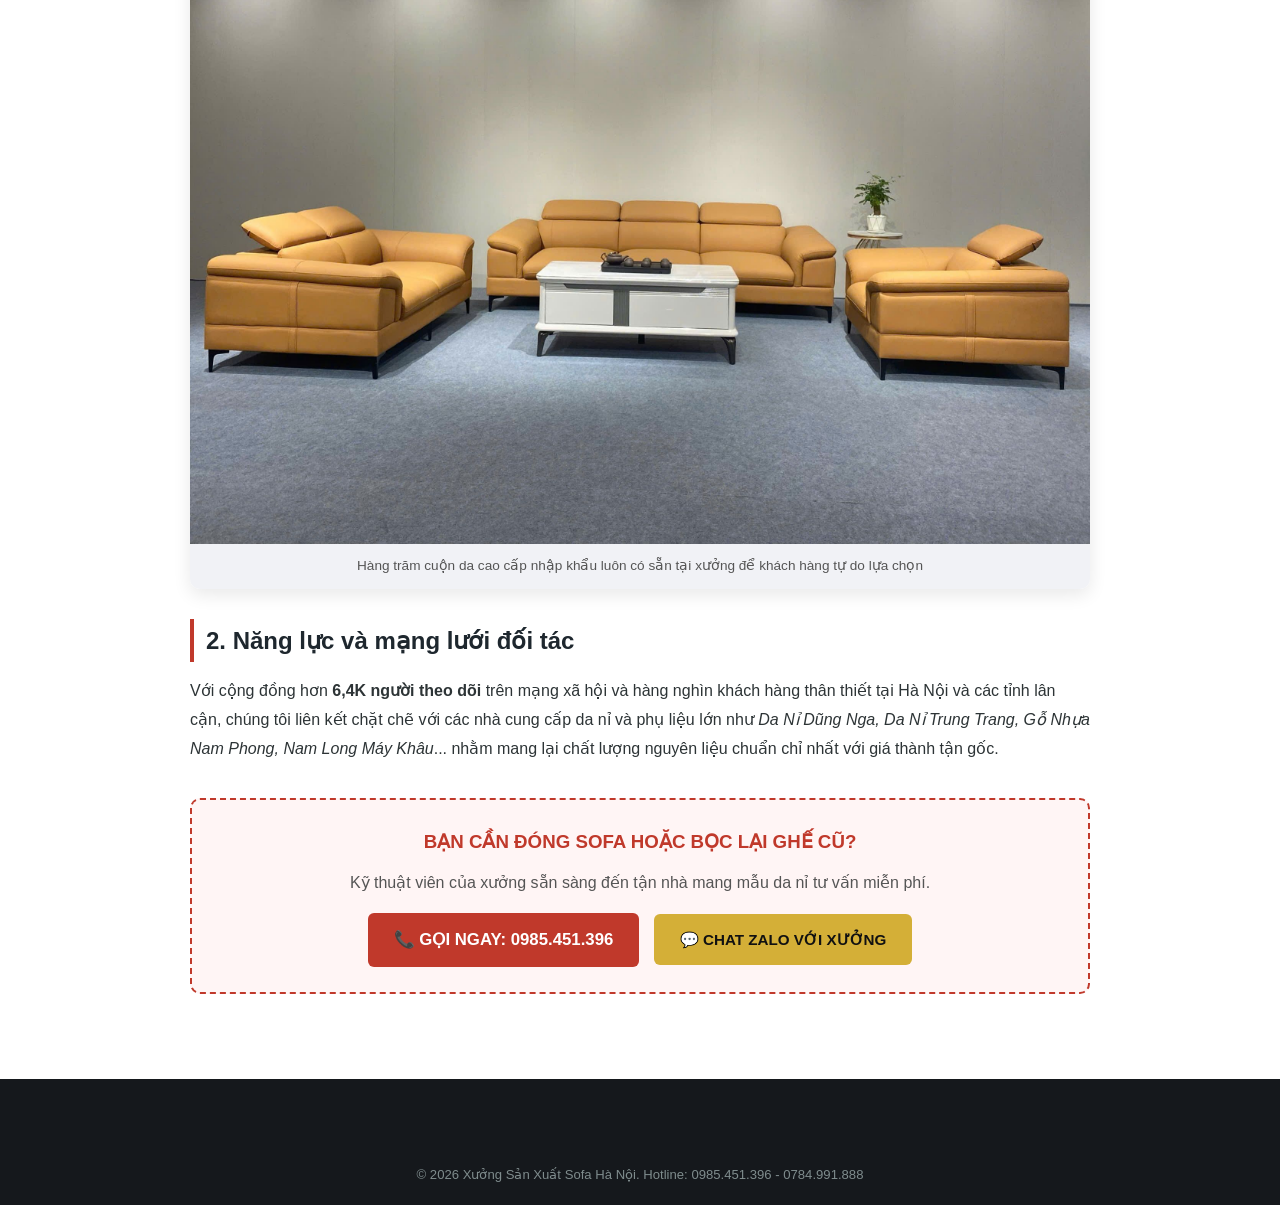
<file: gioi-thieu.html>
<!DOCTYPE html>
<html lang="vi">
<head>
  <meta charset="UTF-8">
  <meta name="viewport" content="width=device-width, initial-scale=1.0">
  <title>Giới Thiệu Xưởng Sản Xuất Sofa Hà Nội | Quy Mô, Năng Lực & Cam Kết</title>
  <link rel="stylesheet" href="style.css">
</head>
<body>

  <!-- HEADER -->
  <header class="header-main">
    <div class="container header-inner">
      <a href="index.html" class="brand-logo" style="display:flex; align-items:center; gap:12px; text-decoration:none;">
        <img src="assets/logo-sofa.svg" alt="Logo Xưởng Sản Xuất Sofa" style="width:46px; height:46px; display:block;">
        <div class="brand-text">
          <h1 style="font-size: 1.55rem; font-weight: 800; color: var(--primary); letter-spacing: 0.5px; text-transform: uppercase; margin: 0; line-height: 1;">SẢN XUẤT SOFA</h1>
        </div>
      </a>
      <div class="header-cta-group">
        <a href="tel:0985451396" class="hotline-widget">
          <span class="pulse-phone">📞</span>
          <div>
            <div class="hotline-label">Tư vấn trực tiếp</div>
            <div class="hotline-number">0985.451.396</div>
          </div>
        </a>
      </div>
    </div>
  </header>

  <!-- NAVBAR -->
  <nav class="navbar-wrapper">
    <div class="container">
      <ul class="nav-links">
        <li class="nav-item"><a href="index.html" class="nav-link">Trang Chủ</a></li>
        <li class="nav-item active"><a href="gioi-thieu.html" class="nav-link">Giới Thiệu Xưởng</a></li>
        <li class="nav-item"><a href="index.html#san-pham" class="nav-link">Sản Phẩm</a></li>
        <li class="nav-item"><a href="index.html#du-an-thuc-te" class="nav-link">Công Trình Đã Giao</a></li>
        <li class="nav-item"><a href="index.html#du-toan-gia" class="nav-link">Báo Giá May Đo</a></li>
        <li class="nav-item"><a href="index.html#lien-he" class="nav-link">Liên Hệ</a></li>
      </ul>
    </div>
  </nav>

  <!-- NỘI DUNG GIỚI THIỆU -->
  <div class="container" style="padding: 50px 16px;">
    <div style="max-width: 900px; margin: 0 auto; line-height: 1.8;">
      <span class="section-subtitle">Về Chúng Tôi</span>
      <h1 style="color: var(--primary); font-size: 2.2rem; margin-bottom: 20px;">XƯỞNG SẢN XUẤT SOFA UY TÍN HÀ NỘI - GIÁ THÀNH TẬN GỐC</h1>
      
      <p style="font-size: 1.05rem; margin-bottom: 20px;">
        Chào mừng quý khách hàng đến với <strong>Xưởng Sản Xuất Sofa Hà Nội</strong>. Với hơn 15 năm kinh nghiệm trong lĩnh vực gia công, sản xuất nội thất và ghế sofa, chúng tôi tự hào là đơn vị uy tín hàng đầu chuyên cung cấp ghế sofa đóng mới, sofa tân cổ điển hoàng gia, sofa hiện đại, bàn ghế ăn cao cấp và dịch vụ bọc lại ghế sofa cũ theo mọi kích thước yêu cầu.
      </p>

      <div style="margin: 30px 0; border-radius: 10px; overflow: hidden; box-shadow: var(--shadow-md);">
        <img src="assets/images/sofa_real_3.jpg" alt="Mẫu sofa tân cổ điển hoàng gia thực tế đã bàn giao" style="width: 100%;">
        <p style="background: #f1f2f6; padding: 10px 15px; font-size: 0.85rem; color: #555; text-align: center; margin: 0;">
          Mẫu sofa tân cổ điển hoàng gia gia công trực tiếp tại xưởng và bàn giao hoàn thiện tới khách hàng
        </p>
      </div>

      <h2 style="color: var(--dark); font-size: 1.5rem; margin: 30px 0 15px; border-left: 4px solid var(--primary); padding-left: 12px;">1. Vì sao nên chọn đóng sofa trực tiếp tại xưởng chúng tôi?</h2>
      <ul style="list-style: disc; padding-left: 25px; margin-bottom: 20px;">
        <li><strong>Tiết kiệm 20% - 35% chi phí:</strong> Khách hàng làm việc trực tiếp với xưởng sản xuất, không qua showroom trung gian thuê mặt bằng đắt đỏ.</li>
        <li><strong>May đo chính xác từng centimet:</strong> Dù phòng khách nhà bạn vuông vức, có góc méo hay diện tích hạn chế, xưởng đều khảo sát đo đạc thực tế để may vừa như in.</li>
        <li><strong>Khách hàng được về xưởng kiểm tra khung mút:</strong> Bạn hoàn toàn có thể đến trực tiếp xưởng xem khung gỗ sồi và thử độ đàn hồi của mút Nhật trước khi thợ bọc da hoàn thiện.</li>
        <li><strong>Đa dạng chất liệu da nỉ:</strong> Hơn 500+ mẫu da Carola, Microfiber, da bò Ý tự nhiên, nỉ nhung Bỉ cao cấp chống trầy xước, chống bám bụi và chống thấm nước.</li>
      </ul>

      <div style="margin: 30px 0; border-radius: 10px; overflow: hidden; box-shadow: var(--shadow-md);">
        <img src="assets/images/xuong_da.jpg" alt="Kho da nỉ sofa nhập khẩu" style="width: 100%;">
        <p style="background: #f1f2f6; padding: 10px 15px; font-size: 0.85rem; color: #555; text-align: center; margin: 0;">
          Hàng trăm cuộn da cao cấp nhập khẩu luôn có sẵn tại xưởng để khách hàng tự do lựa chọn
        </p>
      </div>

      <h2 style="color: var(--dark); font-size: 1.5rem; margin: 30px 0 15px; border-left: 4px solid var(--primary); padding-left: 12px;">2. Năng lực và mạng lưới đối tác</h2>
      <p style="margin-bottom: 15px;">
        Với cộng đồng hơn <strong>6,4K người theo dõi</strong> trên mạng xã hội và hàng nghìn khách hàng thân thiết tại Hà Nội và các tỉnh lân cận, chúng tôi liên kết chặt chẽ với các nhà cung cấp da nỉ và phụ liệu lớn như <em>Da Nỉ Dũng Nga, Da Nỉ Trung Trang, Gỗ Nhựa Nam Phong, Nam Long Máy Khâu</em>... nhằm mang lại chất lượng nguyên liệu chuẩn chỉ nhất với giá thành tận gốc.
      </p>

      <div style="background: #fff5f5; border: 2px dashed var(--primary); border-radius: 10px; padding: 25px; margin: 35px 0; text-align: center;">
        <h3 style="color: var(--primary); margin-bottom: 10px;">BẠN CẦN ĐÓNG SOFA HOẶC BỌC LẠI GHẾ CŨ?</h3>
        <p style="margin-bottom: 15px; color: #555;">Kỹ thuật viên của xưởng sẵn sàng đến tận nhà mang mẫu da nỉ tư vấn miễn phí.</p>
        <a href="tel:0985451396" class="btn btn-primary" style="font-size: 1.05rem;">📞 GỌI NGAY: 0985.451.396</a>
        <a href="https://zalo.me/0985451396" target="_blank" class="btn btn-secondary" style="margin-left: 10px;">💬 CHAT ZALO VỚI XƯỞNG</a>
      </div>
    </div>
  </div>

  <!-- FOOTER -->
  <footer class="footer-main">
    <div class="container footer-bottom" style="border: none;">
      <p>© 2026 Xưởng Sản Xuất Sofa Hà Nội. Hotline: 0985.451.396 - 0784.991.888</p>
    </div>
  </footer>
</body>
</html>
</file>
<file: style.css>
/* ==========================================================================
   XƯỞNG SẢN XUẤT SOFA HÀ NỘI - STYLESHEET CHUẨN HIỆN ĐẠI & SANG TRỌNG
   Tương thích Responsive Mobile / Tablet / Desktop
   ========================================================================== */

:root {
  --primary: #c0392b;          /* Đỏ đô sang trọng đại diện cho thương hiệu sofa */
  --primary-dark: #962d22;
  --primary-light: #e74c3c;
  --secondary: #d4af37;        /* Vàng kim hoàng gia / Gold */
  --secondary-hover: #b8972e;
  --dark: #1e272e;
  --dark-light: #2f3640;
  --text-main: #2d3436;
  --text-muted: #636e72;
  --bg-light: #f8f9fa;
  --bg-card: #ffffff;
  --border-color: #e9ecef;
  --shadow-sm: 0 2px 8px rgba(0,0,0,0.06);
  --shadow-md: 0 6px 18px rgba(0,0,0,0.09);
  --shadow-lg: 0 12px 28px rgba(0,0,0,0.12);
  --transition: all 0.25s cubic-bezier(0.4, 0, 0.2, 1);
  --font-sans: 'Segoe UI', -apple-system, BlinkMacSystemFont, Roboto, Helvetica, Arial, sans-serif;
}

* {
  box-sizing: border-box;
  margin: 0;
  padding: 0;
}

body {
  font-family: var(--font-sans);
  color: var(--text-main);
  background-color: #ffffff;
  line-height: 1.6;
  overflow-x: hidden;
  -webkit-font-smoothing: antialiased;
}

a {
  color: inherit;
  text-decoration: none;
  transition: var(--transition);
}

img {
  max-width: 100%;
  height: auto;
  display: block;
}

ul {
  list-style: none;
}

button, input, select, textarea {
  font-family: inherit;
}

/* =========================================
   TOPBAR
   ========================================= */
.topbar {
  background: #111417;
  color: #dcdde1;
  font-size: 0.85rem;
  padding: 6px 0;
  border-bottom: 1px solid #2f3640;
}

.container {
  width: 100%;
  max-width: 1240px;
  margin: 0 auto;
  padding: 0 16px;
}

.topbar-content {
  display: flex;
  justify-content: space-between;
  align-items: center;
  flex-wrap: wrap;
  gap: 10px;
}

.topbar-left, .topbar-right {
  display: flex;
  align-items: center;
  gap: 18px;
}

.topbar-highlight {
  color: var(--secondary);
  font-weight: 600;
}

.topbar-phone {
  color: #ff7675;
  font-weight: 700;
}

/* =========================================
   MAIN HEADER & NAV
   ========================================= */
.header-main {
  background: #ffffff;
  padding: 16px 0;
  box-shadow: var(--shadow-sm);
  position: sticky;
  top: 0;
  z-index: 1000;
}

.header-inner {
  display: flex;
  align-items: center;
  justify-content: space-between;
  gap: 20px;
}

.brand-logo {
  display: flex;
  align-items: center;
  gap: 12px;
}

.brand-icon {
  width: 48px;
  height: 48px;
  background: linear-gradient(135deg, var(--primary), var(--secondary));
  color: #ffffff;
  border-radius: 10px;
  display: flex;
  align-items: center;
  justify-content: center;
  font-size: 1.6rem;
  box-shadow: 0 4px 10px rgba(192, 57, 43, 0.3);
}

.brand-text h1 {
  font-size: 1.25rem;
  font-weight: 800;
  color: var(--primary);
  line-height: 1.2;
  letter-spacing: -0.5px;
  text-transform: uppercase;
}

.brand-text span {
  font-size: 0.78rem;
  color: var(--text-muted);
  font-weight: 600;
  display: block;
}

.search-bar {
  flex: 1;
  max-width: 440px;
  position: relative;
  display: flex;
}

.search-bar input {
  width: 100%;
  padding: 10px 16px;
  padding-right: 50px;
  border: 2px solid #e17055;
  border-radius: 30px;
  font-size: 0.9rem;
  outline: none;
  transition: var(--transition);
}

.search-bar input:focus {
  border-color: var(--primary);
  box-shadow: 0 0 0 3px rgba(192, 57, 43, 0.15);
}

.search-bar button {
  position: absolute;
  right: 4px;
  top: 4px;
  bottom: 4px;
  width: 42px;
  border: none;
  background: var(--primary);
  color: #fff;
  border-radius: 50%;
  cursor: pointer;
  display: flex;
  align-items: center;
  justify-content: center;
  font-size: 1rem;
}

.header-cta-group {
  display: flex;
  align-items: center;
  gap: 16px;
}

.hotline-widget {
  display: flex;
  align-items: center;
  gap: 10px;
  background: #fff5f5;
  padding: 6px 14px;
  border-radius: 30px;
  border: 1px solid #ffd0d0;
}

.hotline-widget .pulse-phone {
  font-size: 1.3rem;
  animation: phoneRing 1.5s infinite;
}

@keyframes phoneRing {
  0%, 100% { transform: rotate(0deg); }
  10%, 30% { transform: rotate(-15deg); }
  20%, 40% { transform: rotate(15deg); }
  50% { transform: rotate(0deg); }
}

.hotline-widget .hotline-label {
  font-size: 0.72rem;
  color: var(--text-muted);
  text-transform: uppercase;
  font-weight: 600;
}

.hotline-widget .hotline-number {
  font-size: 1rem;
  font-weight: 800;
  color: var(--primary);
  line-height: 1.1;
}

.cart-widget-btn {
  position: relative;
  background: var(--bg-light);
  border: 1px solid var(--border-color);
  width: 44px;
  height: 44px;
  border-radius: 50%;
  display: flex;
  align-items: center;
  justify-content: center;
  font-size: 1.25rem;
  cursor: pointer;
  transition: var(--transition);
}

.cart-widget-btn:hover {
  background: #f1f2f6;
  border-color: #ced6e0;
}

.cart-badge {
  position: absolute;
  top: -4px;
  right: -4px;
  background: var(--primary);
  color: #fff;
  font-size: 0.72rem;
  font-weight: 700;
  padding: 2px 6px;
  border-radius: 12px;
}

.mobile-menu-toggle {
  display: none;
  background: none;
  border: none;
  font-size: 1.8rem;
  cursor: pointer;
  color: var(--dark);
}

/* =========================================
   NAVBAR MENU
   ========================================= */
.navbar-wrapper {
  background: #23272d;
  color: #ffffff;
}

.nav-links {
  display: flex;
  align-items: center;
}

.nav-item {
  position: relative;
}

.nav-link {
  display: flex;
  align-items: center;
  gap: 6px;
  padding: 13px 18px;
  font-weight: 600;
  font-size: 0.92rem;
  color: #ecf0f1;
  text-transform: uppercase;
  letter-spacing: 0.3px;
}

.nav-link:hover, .nav-item.active .nav-link {
  background: var(--primary);
  color: #ffffff;
}

.nav-link .badge-hot {
  background: #f1c40f;
  color: #111;
  font-size: 0.65rem;
  padding: 2px 6px;
  border-radius: 4px;
  font-weight: 800;
}

.dropdown-menu {
  display: none;
  position: absolute;
  top: 100%;
  left: 0;
  background: #ffffff;
  min-width: 250px;
  box-shadow: var(--shadow-lg);
  border-radius: 0 0 6px 6px;
  z-index: 999;
  border-top: 3px solid var(--primary);
}

.nav-item:hover .dropdown-menu {
  display: block;
}

.dropdown-menu a {
  display: block;
  padding: 10px 18px;
  color: var(--text-main);
  font-size: 0.88rem;
  font-weight: 500;
  border-bottom: 1px solid #f1f2f6;
  text-transform: none;
}

.dropdown-menu a:hover {
  background: #fff5f5;
  color: var(--primary);
  padding-left: 22px;
}

/* =========================================
   HERO BANNER & TRUST BADGES
   ========================================= */
.hero-banner {
  background: linear-gradient(rgba(17, 20, 23, 0.72), rgba(17, 20, 23, 0.82)), url('assets/images/xuong_1.jpg') center/cover no-repeat;
  color: #ffffff;
  padding: 70px 0 60px;
  position: relative;
}

.hero-grid {
  display: grid;
  grid-template-columns: 1.2fr 0.8fr;
  gap: 40px;
  align-items: center;
}

.hero-tag {
  display: inline-flex;
  align-items: center;
  gap: 8px;
  background: rgba(212, 175, 55, 0.2);
  color: var(--secondary);
  border: 1px solid var(--secondary);
  padding: 6px 14px;
  border-radius: 20px;
  font-size: 0.82rem;
  font-weight: 700;
  text-transform: uppercase;
  margin-bottom: 16px;
}

.hero-title {
  font-size: 2.5rem;
  font-weight: 800;
  line-height: 1.2;
  margin-bottom: 18px;
}

.hero-title span {
  color: var(--secondary);
}

.hero-desc {
  font-size: 1.05rem;
  color: #dcdde1;
  margin-bottom: 26px;
  max-width: 580px;
}

.hero-actions {
  display: flex;
  gap: 14px;
  flex-wrap: wrap;
}

.btn {
  display: inline-flex;
  align-items: center;
  justify-content: center;
  gap: 8px;
  padding: 12px 26px;
  border-radius: 6px;
  font-weight: 700;
  font-size: 0.95rem;
  cursor: pointer;
  transition: var(--transition);
  border: none;
}

.btn-primary {
  background: var(--primary);
  color: #fff;
}

.btn-primary:hover {
  background: var(--primary-dark);
  transform: translateY(-2px);
  box-shadow: 0 6px 16px rgba(192, 57, 43, 0.4);
}

.btn-secondary {
  background: var(--secondary);
  color: #111;
}

.btn-secondary:hover {
  background: var(--secondary-hover);
  color: #fff;
  transform: translateY(-2px);
}

.btn-outline-light {
  border: 2px solid #ffffff;
  color: #ffffff;
  background: transparent;
}

.btn-outline-light:hover {
  background: #ffffff;
  color: var(--dark);
}

.hero-card {
  background: rgba(255, 255, 255, 0.95);
  backdrop-filter: blur(8px);
  color: var(--dark);
  padding: 28px;
  border-radius: 12px;
  box-shadow: var(--shadow-lg);
  border-top: 4px solid var(--primary);
}

.hero-card h3 {
  font-size: 1.25rem;
  font-weight: 800;
  color: var(--primary);
  margin-bottom: 6px;
  text-transform: uppercase;
}

.hero-card p {
  font-size: 0.88rem;
  color: var(--text-muted);
  margin-bottom: 18px;
}

.form-group {
  margin-bottom: 14px;
}

.form-group label {
  display: block;
  font-size: 0.82rem;
  font-weight: 700;
  margin-bottom: 4px;
  color: #2f3640;
}

.form-group input, .form-group select, .form-group textarea {
  width: 100%;
  padding: 10px 14px;
  border: 1px solid #dcdde1;
  border-radius: 6px;
  font-size: 0.9rem;
  outline: none;
  transition: var(--transition);
}

.form-group input:focus, .form-group select:focus, .form-group textarea:focus {
  border-color: var(--primary);
  box-shadow: 0 0 0 3px rgba(192, 57, 43, 0.1);
}

/* =========================================
   COMMITMENT & TRUST HIGHLIGHTS
   ========================================= */
.trust-bar {
  background: #ffffff;
  padding: 30px 0;
  box-shadow: var(--shadow-sm);
  position: relative;
  margin-top: -30px;
  z-index: 10;
  border-radius: 8px;
  max-width: 1200px;
  margin-left: auto;
  margin-right: auto;
}

.trust-grid {
  display: grid;
  grid-template-columns: repeat(4, 1fr);
  gap: 20px;
  padding: 0 20px;
}

.trust-item {
  display: flex;
  align-items: center;
  gap: 14px;
  border-right: 1px solid var(--border-color);
  padding-right: 15px;
}

.trust-item:last-child {
  border-right: none;
}

.trust-icon {
  width: 48px;
  height: 48px;
  min-width: 48px;
  border-radius: 50%;
  background: #fff5f5;
  color: var(--primary);
  display: flex;
  align-items: center;
  justify-content: center;
  font-size: 1.4rem;
}

.trust-text h4 {
  font-size: 0.95rem;
  font-weight: 700;
  color: var(--dark);
  margin-bottom: 2px;
}

.trust-text p {
  font-size: 0.8rem;
  color: var(--text-muted);
}

/* =========================================
   SECTION HEADINGS
   ========================================= */
.section {
  padding: 60px 0;
}

.section-bg-light {
  background-color: #fbfbfb;
}

.section-header {
  text-align: center;
  max-width: 760px;
  margin: 0 auto 40px;
}

.section-subtitle {
  color: var(--primary);
  font-weight: 700;
  text-transform: uppercase;
  font-size: 0.85rem;
  letter-spacing: 1px;
  display: block;
  margin-bottom: 6px;
}

.section-title {
  font-size: 1.9rem;
  font-weight: 800;
  color: var(--dark);
  line-height: 1.3;
  margin-bottom: 12px;
  position: relative;
  display: inline-block;
}

.section-title::after {
  content: '';
  display: block;
  width: 60px;
  height: 3px;
  background: var(--secondary);
  margin: 10px auto 0;
  border-radius: 2px;
}

.section-desc {
  font-size: 0.95rem;
  color: var(--text-muted);
}

.mobile-swipe-hint {
  display: none;
  font-size: 0.8rem;
  color: var(--primary);
  font-weight: 700;
  margin-top: 10px;
  background: #fff5f5;
  display: inline-block;
  padding: 4px 14px;
  border-radius: 20px;
  border: 1px dashed #ffd0d0;
}

@media (min-width: 769px) {
  .mobile-swipe-hint {
    display: none !important;
  }
}

/* =========================================
   CATEGORY FILTER & PRODUCT CARDS
   ========================================= */
.filter-tabs {
  display: flex;
  justify-content: center;
  flex-wrap: wrap;
  gap: 10px;
  margin-bottom: 35px;
}

.tab-btn {
  background: #ffffff;
  border: 1px solid var(--border-color);
  padding: 8px 20px;
  border-radius: 30px;
  font-weight: 600;
  font-size: 0.88rem;
  cursor: pointer;
  color: var(--text-main);
  transition: var(--transition);
}

.tab-btn:hover, .tab-btn.active {
  background: var(--primary);
  border-color: var(--primary);
  color: #ffffff;
  box-shadow: 0 4px 12px rgba(192, 57, 43, 0.25);
}

.product-grid {
  display: grid;
  grid-template-columns: repeat(auto-fill, minmax(280px, 1fr));
  gap: 25px;
}

.product-card {
  background: #ffffff;
  border-radius: 10px;
  overflow: hidden;
  box-shadow: var(--shadow-sm);
  border: 1px solid #efefef;
  transition: var(--transition);
  display: flex;
  flex-direction: column;
  position: relative;
}

.product-card:hover {
  transform: translateY(-5px);
  box-shadow: var(--shadow-md);
  border-color: #fbd2cd;
}

.product-badge-flag {
  position: absolute;
  top: 12px;
  left: 12px;
  background: var(--primary);
  color: #fff;
  font-size: 0.72rem;
  font-weight: 700;
  padding: 3px 9px;
  border-radius: 4px;
  z-index: 2;
  text-transform: uppercase;
}

.product-img-wrapper {
  position: relative;
  overflow: hidden;
  height: 220px;
  background: #f1f2f6;
}

.product-img-wrapper img {
  width: 100%;
  height: 100%;
  object-fit: cover;
  transition: transform 0.4s ease;
}

.product-card:hover .product-img-wrapper img {
  transform: scale(1.06);
}

.product-info {
  padding: 18px;
  display: flex;
  flex-direction: column;
  flex: 1;
}

.product-cat {
  font-size: 0.75rem;
  color: var(--secondary-hover);
  font-weight: 700;
  text-transform: uppercase;
  margin-bottom: 4px;
}

.product-name {
  font-size: 1.02rem;
  font-weight: 700;
  color: var(--dark);
  line-height: 1.35;
  margin-bottom: 8px;
  display: -webkit-box;
  -webkit-line-clamp: 2;
  -webkit-box-orient: vertical;
  overflow: hidden;
  height: 2.7em;
}

.product-specs {
  font-size: 0.8rem;
  color: var(--text-muted);
  margin-bottom: 14px;
  line-height: 1.4;
  border-top: 1px dashed #f0f0f0;
  padding-top: 8px;
}

.product-pricing {
  margin-top: auto;
  display: flex;
  align-items: baseline;
  justify-content: space-between;
  margin-bottom: 14px;
}

.price-main {
  font-size: 1.15rem;
  font-weight: 800;
  color: var(--primary);
}

.price-old {
  font-size: 0.85rem;
  color: #a4b0be;
  text-decoration: line-through;
}

.product-actions {
  display: grid;
  grid-template-columns: 1fr 1fr;
  gap: 8px;
}

.btn-card {
  padding: 8px 10px;
  font-size: 0.82rem;
  border-radius: 5px;
  text-align: center;
  font-weight: 600;
  cursor: pointer;
  border: 1px solid transparent;
}

.btn-card-primary {
  background: var(--primary);
  color: #fff;
}

.btn-card-primary:hover {
  background: var(--primary-dark);
}

.btn-card-secondary {
  background: #f1f2f6;
  color: var(--dark);
  border-color: #dfe4ea;
}

.btn-card-secondary:hover {
  background: #e4e7ea;
}

/* =========================================
   REAL PROJECTS / BÀN GIAO THỰC TẾ
   ========================================= */
.real-gallery-grid {
  display: grid;
  grid-template-columns: repeat(auto-fit, minmax(320px, 1fr));
  gap: 24px;
}

.gallery-card {
  background: #fff;
  border-radius: 10px;
  overflow: hidden;
  box-shadow: var(--shadow-sm);
  border: 1px solid var(--border-color);
}

.gallery-card-img {
  height: 240px;
  position: relative;
  overflow: hidden;
}

.gallery-card-img img {
  width: 100%;
  height: 100%;
  object-fit: cover;
  transition: transform 0.4s ease;
}

.gallery-card:hover .gallery-card-img img {
  transform: scale(1.05);
}

.gallery-tag {
  position: absolute;
  bottom: 10px;
  left: 10px;
  background: rgba(0,0,0,0.75);
  color: #fff;
  font-size: 0.75rem;
  padding: 4px 10px;
  border-radius: 4px;
  font-weight: 600;
}

.gallery-content {
  padding: 16px;
}

.gallery-content h4 {
  font-size: 1rem;
  font-weight: 700;
  color: var(--dark);
  margin-bottom: 6px;
}

.gallery-content p {
  font-size: 0.84rem;
  color: var(--text-muted);
  line-height: 1.45;
}

.gallery-meta {
  display: flex;
  justify-content: space-between;
  font-size: 0.78rem;
  color: #747d8c;
  margin-top: 10px;
  padding-top: 8px;
  border-top: 1px dashed #e9ecef;
}

/* =========================================
   FACTORY ADVANTAGES & PROCESS
   ========================================= */
.process-grid {
  display: grid;
  grid-template-columns: repeat(4, 1fr);
  gap: 20px;
}

.process-step {
  background: #fff;
  padding: 24px 20px;
  border-radius: 8px;
  text-align: center;
  box-shadow: var(--shadow-sm);
  border: 1px solid var(--border-color);
  position: relative;
}

.step-num {
  width: 44px;
  height: 44px;
  background: linear-gradient(135deg, var(--primary), var(--secondary));
  color: #fff;
  border-radius: 50%;
  display: flex;
  align-items: center;
  justify-content: center;
  font-size: 1.2rem;
  font-weight: 800;
  margin: 0 auto 16px;
}

.process-step h4 {
  font-size: 1rem;
  font-weight: 700;
  margin-bottom: 8px;
}

.process-step p {
  font-size: 0.84rem;
  color: var(--text-muted);
}

/* =========================================
   CUSTOM SOFA QUOTE CALCULATOR / ORDER FORM
   ========================================= */
.custom-quote-box {
  background: #ffffff;
  border-radius: 12px;
  padding: 35px;
  box-shadow: var(--shadow-lg);
  border: 2px solid #ff7675;
  max-width: 860px;
  margin: 0 auto;
}

.calc-grid {
  display: block;
}

.est-price-label {
  font-size: 0.9rem;
  font-weight: 600;
  color: var(--text-muted);
}

.est-price-value {
  font-size: 2rem;
  font-weight: 800;
  color: var(--primary);
  margin: 10px 0;
}

.est-note {
  font-size: 0.8rem;
  color: #7f8c8d;
  margin-bottom: 16px;
}

/* =========================================
   REVIEWS & TESTIMONIALS
   ========================================= */
.reviews-grid {
  display: grid;
  grid-template-columns: repeat(3, 1fr);
  gap: 24px;
}

.review-card {
  background: #ffffff;
  padding: 24px;
  border-radius: 10px;
  box-shadow: var(--shadow-sm);
  border-left: 4px solid var(--secondary);
}

.review-stars {
  color: #f39c12;
  font-size: 1.1rem;
  margin-bottom: 10px;
}

.review-text {
  font-size: 0.88rem;
  color: #2c3e50;
  margin-bottom: 16px;
  font-style: italic;
}

.reviewer-meta {
  display: flex;
  align-items: center;
  gap: 12px;
}

.reviewer-avatar {
  width: 42px;
  height: 42px;
  border-radius: 50%;
  background: #ececec;
  display: flex;
  align-items: center;
  justify-content: center;
  font-weight: 700;
  color: var(--primary);
}

.reviewer-info h5 {
  font-size: 0.9rem;
  font-weight: 700;
  color: var(--dark);
}

.reviewer-info span {
  font-size: 0.76rem;
  color: var(--text-muted);
}

/* =========================================
   FOOTER
   ========================================= */
.footer-main {
  background: #15181c;
  color: #dcdde1;
  padding: 60px 0 20px;
  font-size: 0.9rem;
}

.footer-grid {
  display: grid;
  grid-template-columns: 1.5fr 1fr 1fr 1.2fr;
  gap: 35px;
  margin-bottom: 45px;
}

.footer-col h3 {
  font-size: 1.05rem;
  font-weight: 700;
  color: #ffffff;
  margin-bottom: 18px;
  text-transform: uppercase;
  position: relative;
  padding-bottom: 8px;
}

.footer-col h3::after {
  content: '';
  position: absolute;
  bottom: 0;
  left: 0;
  width: 35px;
  height: 2px;
  background: var(--primary);
}

.footer-about p {
  color: #95a5a6;
  font-size: 0.88rem;
  margin-bottom: 16px;
  line-height: 1.6;
}

.footer-links li {
  margin-bottom: 10px;
}

.footer-links a {
  color: #bdc3c7;
  font-size: 0.88rem;
}

.footer-links a:hover {
  color: var(--secondary);
  padding-left: 5px;
}

.footer-contact li {
  display: flex;
  gap: 10px;
  margin-bottom: 12px;
  color: #bdc3c7;
  font-size: 0.88rem;
}

.footer-bottom {
  text-align: center;
  padding-top: 25px;
  border-top: 1px solid #2f3640;
  color: #7f8c8d;
  font-size: 0.82rem;
}

/* =========================================
   FLOATING SPEED DIAL (Zalo, Hotline, Top)
   ========================================= */
.floating-actions {
  position: fixed;
  bottom: 25px;
  right: 25px;
  display: flex;
  flex-direction: column;
  gap: 14px;
  z-index: 1050;
}

.float-btn {
  width: 52px;
  height: 52px;
  border-radius: 50%;
  display: flex;
  align-items: center;
  justify-content: center;
  color: #fff;
  box-shadow: 0 4px 15px rgba(0,0,0,0.3);
  cursor: pointer;
  font-size: 1.3rem;
  transition: var(--transition);
  position: relative;
  text-decoration: none;
}

.float-phone {
  background: #e74c3c;
  animation: pulseShadow 2s infinite;
}

.float-zalo {
  background: #0088ff;
  font-weight: 800;
  font-size: 0.95rem;
}

.float-top {
  background: #34495e;
  opacity: 0;
  pointer-events: none;
}

.float-top.visible {
  opacity: 1;
  pointer-events: auto;
}

.float-btn:hover {
  transform: scale(1.12);
}

@keyframes pulseShadow {
  0% { box-shadow: 0 0 0 0 rgba(231, 76, 60, 0.7); }
  70% { box-shadow: 0 0 0 16px rgba(231, 76, 60, 0); }
  100% { box-shadow: 0 0 0 0 rgba(231, 76, 60, 0); }
}

/* =========================================
   MODAL DIALOGS (Cart & Quick View)
   ========================================= */
.modal-overlay {
  display: none;
  position: fixed;
  inset: 0;
  background: rgba(0, 0, 0, 0.65);
  backdrop-filter: blur(4px);
  z-index: 2000;
  align-items: center;
  justify-content: center;
  padding: 16px;
}

.modal-overlay.active {
  display: flex;
}

.modal-card {
  background: #fff;
  width: 100%;
  max-width: 680px;
  max-height: 90vh;
  overflow-y: auto;
  border-radius: 12px;
  box-shadow: var(--shadow-lg);
  padding: 26px;
  position: relative;
  animation: modalIn 0.3s ease;
}

@keyframes modalIn {
  from { opacity: 0; transform: translateY(-20px); }
  to { opacity: 1; transform: translateY(0); }
}

.modal-close {
  position: absolute;
  top: 16px;
  right: 18px;
  font-size: 1.6rem;
  background: none;
  border: none;
  cursor: pointer;
  color: #747d8c;
}

.modal-close:hover {
  color: var(--primary);
}

.modal-title {
  font-size: 1.3rem;
  font-weight: 800;
  color: var(--primary);
  margin-bottom: 16px;
  border-bottom: 2px solid #f1f2f6;
  padding-bottom: 10px;
}

/* =========================================
   RESPONSIVE MEDIA QUERIES
   ========================================= */
@media (max-width: 992px) {
  .hero-grid {
    grid-template-columns: 1fr;
  }
  .trust-grid {
    grid-template-columns: repeat(2, 1fr);
  }
  .real-gallery-grid {
    grid-template-columns: repeat(2, 1fr);
  }
  .process-grid {
    grid-template-columns: repeat(2, 1fr);
  }
  .reviews-grid {
    grid-template-columns: 1fr;
  }
  .footer-grid {
    grid-template-columns: 1fr 1fr;
  }
  .calc-grid {
    grid-template-columns: 1fr;
  }
  .nav-links {
    display: none;
    flex-direction: column;
    width: 100%;
    background: #1e272e;
  }
  .nav-links.mobile-open {
    display: flex;
  }
  .mobile-menu-toggle {
    display: block;
  }
  .search-bar {
    display: none;
  }
}

@media (max-width: 768px) {
  /* =======================================================
     CHẾ ĐỘ CUỘN LƯỚT NGANG (HORIZONTAL SCROLL-SNAP) TRÊN MOBILE
     Giúp trang web ngắn gọn, trực quan, không bị dài lan man
     ======================================================= */
  
  /* 1. MỤC ẢNH CÔNG TRÌNH THỰC TẾ BÀN GIAO */
  .real-gallery-grid {
    display: flex !important;
    overflow-x: auto !important;
    scroll-snap-type: x mandatory !important;
    -webkit-overflow-scrolling: touch !important;
    gap: 16px !important;
    padding: 10px 4px 20px 4px !important;
    scrollbar-width: thin;
  }
  
  .gallery-card {
    min-width: 82% !important;
    max-width: 82% !important;
    flex-shrink: 0 !important;
    scroll-snap-align: center !important;
    box-shadow: 0 4px 14px rgba(0,0,0,0.08) !important;
  }

  .gallery-card-img {
    height: 200px !important;
  }

  /* 2. MỤC QUY TRÌNH 4 BƯỚC ĐÓNG SOFA */
  .process-grid {
    display: flex !important;
    overflow-x: auto !important;
    scroll-snap-type: x mandatory !important;
    -webkit-overflow-scrolling: touch !important;
    gap: 14px !important;
    padding: 10px 4px 20px 4px !important;
    scrollbar-width: thin;
  }

  .process-step {
    min-width: 75% !important;
    max-width: 75% !important;
    flex-shrink: 0 !important;
    scroll-snap-align: center !important;
    padding: 20px 16px !important;
  }

  /* 3. MỤC ĐÁNH GIÁ KHÁCH HÀNG */
  .reviews-grid {
    display: flex !important;
    overflow-x: auto !important;
    scroll-snap-type: x mandatory !important;
    -webkit-overflow-scrolling: touch !important;
    gap: 16px !important;
    padding: 10px 4px 20px 4px !important;
    scrollbar-width: thin;
  }

  .review-card {
    min-width: 85% !important;
    max-width: 85% !important;
    flex-shrink: 0 !important;
    scroll-snap-align: center !important;
    padding: 20px 16px !important;
  }

  /* THANH CUỘN MỀM MẠI TINH TẾ CHO MOBILE */
  .real-gallery-grid::-webkit-scrollbar,
  .process-grid::-webkit-scrollbar,
  .reviews-grid::-webkit-scrollbar {
    height: 5px;
  }

  .real-gallery-grid::-webkit-scrollbar-thumb,
  .process-grid::-webkit-scrollbar-thumb,
  .reviews-grid::-webkit-scrollbar-thumb {
    background: #e74c3c;
    border-radius: 10px;
  }

  .real-gallery-grid::-webkit-scrollbar-track,
  .process-grid::-webkit-scrollbar-track,
  .reviews-grid::-webkit-scrollbar-track {
    background: #f1f2f6;
  }

  .section {
    padding: 40px 0 !important;
  }

  .section-title {
    font-size: 1.45rem !important;
  }

  .custom-quote-box {
    padding: 18px !important;
  }
}

@media (max-width: 576px) {
  .topbar-content {
    justify-content: center;
    text-align: center;
  }
  .trust-grid {
    grid-template-columns: 1fr;
  }
  .footer-grid {
    grid-template-columns: 1fr;
  }
  .hero-title {
    font-size: 1.65rem;
  }
}
/* FAQ ACCORDION STYLES */
.faq-container {
  max-width: 900px;
  margin: 0 auto;
}

.faq-item {
  background: #ffffff;
  border: 1px solid #e9ecef;
  border-radius: 10px;
  margin-bottom: 14px;
  box-shadow: 0 2px 6px rgba(0, 0, 0, 0.04);
  overflow: hidden;
  transition: all 0.25s ease;
}

.faq-item:hover {
  border-color: #dcdde1;
  box-shadow: 0 4px 12px rgba(0, 0, 0, 0.07);
}

.faq-question {
  padding: 18px 22px;
  font-size: 1.05rem;
  font-weight: 700;
  color: var(--dark);
  cursor: pointer;
  display: flex;
  align-items: center;
  justify-content: space-between;
  gap: 15px;
  user-select: none;
  background: #ffffff;
  transition: background-color 0.2s ease, color 0.2s ease;
}

.faq-question:hover {
  background: #fdfaf6;
  color: var(--primary);
}

.faq-item.active .faq-question {
  color: var(--primary);
  background: #fff8f5;
  border-bottom: 1px solid #f1f2f6;
}

.faq-icon {
  font-size: 1.1rem;
  font-weight: bold;
  color: var(--primary);
  transition: transform 0.3s cubic-bezier(0.4, 0, 0.2, 1);
  display: inline-block;
  min-width: 20px;
  text-align: center;
}

.faq-item.active .faq-icon {
  transform: rotate(45deg);
}

.faq-answer {
  max-height: 0;
  overflow: hidden;
  transition: max-height 0.35s cubic-bezier(0.4, 0, 0.2, 1), padding 0.35s ease;
  background: #ffffff;
  color: #4a4a4a;
  font-size: 0.95rem;
  line-height: 1.75;
  padding: 0 22px;
}

.faq-item.active .faq-answer {
  max-height: 500px;
  padding: 16px 22px 20px;
}

.faq-answer p {
  margin-bottom: 8px;
}

.faq-answer p:last-child {
  margin-bottom: 0;
}

.faq-tag {
  display: inline-block;
  background: #fff0f0;
  color: var(--primary);
  font-size: 0.75rem;
  font-weight: 800;
  padding: 2px 8px;
  border-radius: 4px;
  margin-right: 8px;
  text-transform: uppercase;
}

/* =========================================
   NÚT NỔI TRÒN TRÊN ĐIỆN THOẠI & MÁY TÍNH (CHUẨN HÌNH ẢNH USER)
   ========================================= */
.floating-actions {
  position: fixed;
  bottom: 25px;
  right: 18px;
  display: flex;
  flex-direction: column;
  align-items: center;
  gap: 12px;
  z-index: 9999;
}

.float-btn {
  width: 52px;
  height: 52px;
  border-radius: 50%;
  display: flex;
  align-items: center;
  justify-content: center;
  color: #fff;
  box-shadow: 0 6px 18px rgba(0, 0, 0, 0.25);
  cursor: pointer;
  transition: all 0.25s cubic-bezier(0.4, 0, 0.2, 1);
  text-decoration: none;
  border: none;
}

.float-btn:active {
  transform: scale(0.92);
}

/* Nút Gọi tròn màu cam/đỏ có icon điện thoại */
.float-phone {
  background: #ea4335;
  font-size: 1.4rem;
  box-shadow: 0 6px 20px rgba(234, 67, 53, 0.45);
  animation: phonePulseBounce 2s infinite;
}

@keyframes phonePulseBounce {
  0%, 100% {
    transform: translateY(0);
    box-shadow: 0 6px 20px rgba(234, 67, 53, 0.45);
  }
  50% {
    transform: translateY(-4px);
    box-shadow: 0 10px 24px rgba(234, 67, 53, 0.6);
  }
}

/* Nút Zalo tròn màu xanh biển chuẩn hình ảnh user */
.float-zalo {
  background: #0084ff;
  font-weight: 800;
  font-size: 0.95rem;
  letter-spacing: -0.3px;
  font-family: -apple-system, BlinkMacSystemFont, "Segoe UI", Roboto, sans-serif;
  box-shadow: 0 6px 20px rgba(0, 132, 255, 0.45);
}

.float-top {
  width: 42px;
  height: 42px;
  background: rgba(45, 52, 54, 0.8);
  font-size: 1rem;
  opacity: 0;
  pointer-events: none;
}

@media (max-width: 768px) {
  .floating-actions {
    bottom: 20px;
    right: 16px;
    gap: 12px;
  }
  
  .float-btn {
    width: 54px;
    height: 54px;
  }
}
</file>
